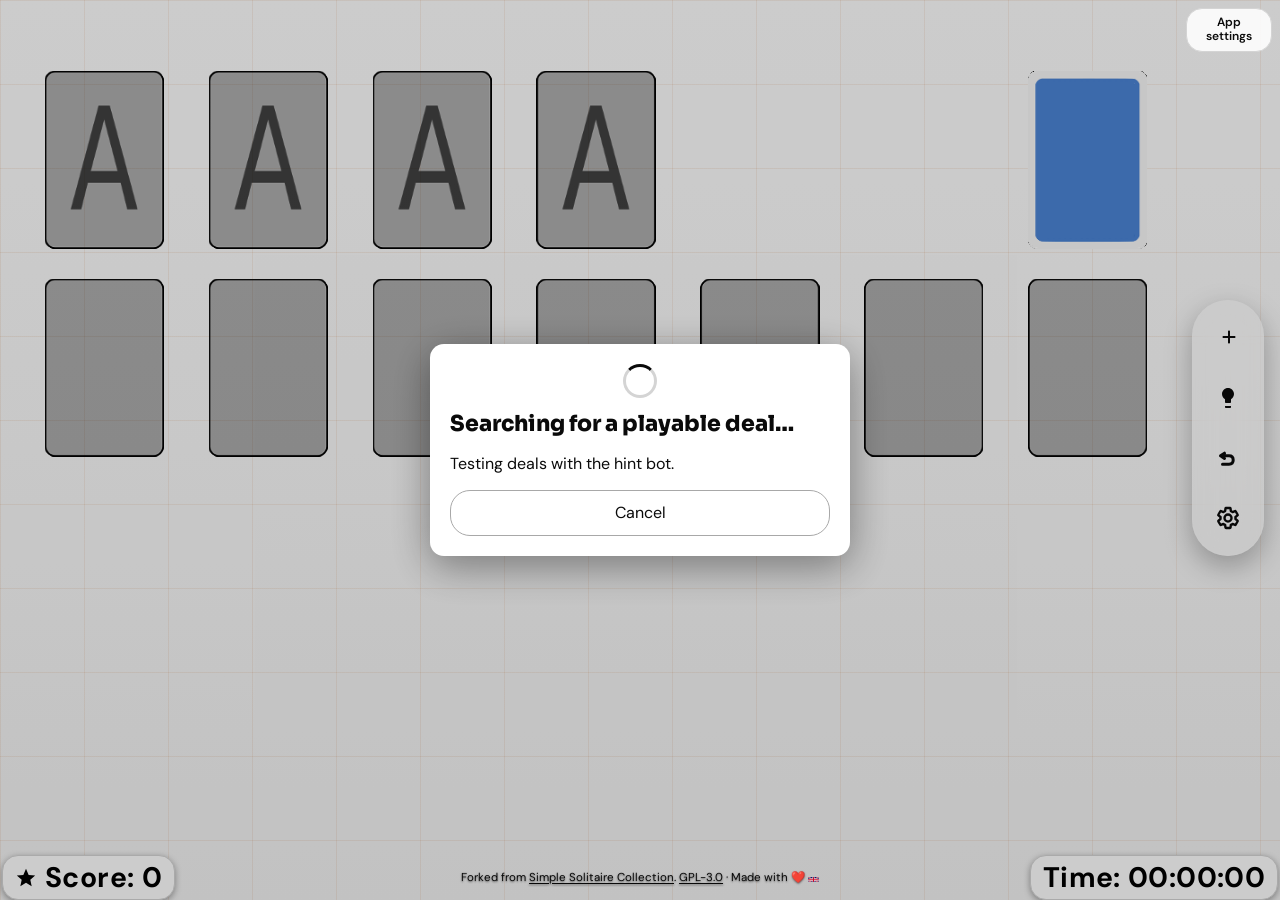
<file: index.html>
<!DOCTYPE html>
<html lang="en" data-mono>
<head>
    <meta charset="UTF-8">
    <!--
        The launcher frames this game. This document frames nothing, so frame-src
        is 'none'. `child-src 'self'` used to sit beside it and would allow a frame
        in a browser that still treats child-src as the frame fallback.
        `frame-ancestors` is ignored inside a <meta> CSP. The local dev server sends
        X-Frame-Options: SAMEORIGIN so the launcher can frame this page. It does not
        send frame-ancestors. GitHub Pages sends neither.
    -->
    <meta http-equiv="Content-Security-Policy" content="default-src 'self'; script-src 'self'; style-src 'self'; img-src 'self' data:; connect-src 'none'; font-src 'self'; media-src 'self'; object-src 'none'; base-uri 'none'; form-action 'none'; frame-src 'none'; manifest-src 'self'; worker-src 'self'; upgrade-insecure-requests">
    <meta http-equiv="Permissions-Policy" content="camera=(), microphone=(), geolocation=(), payment=(), clipboard-read=(), usb=(), midi=(), serial=(), display-capture=(), accelerometer=(), gyroscope=(), magnetometer=(), idle-detection=(), screen-wake-lock=(), browsing-topics=(), interest-cohort=()">
    <meta name="robots" content="noindex, nofollow">
    <meta name="viewport" content="width=device-width, initial-scale=1.0, viewport-fit=cover">
    <meta name="referrer" content="no-referrer">
    <meta name="description" content="Seclusa Klondike — the classic solitaire, ported from Tobias Bielefeld's GPL-3.0 Android app. No ads, no tracking, all local.">
    <meta name="theme-color" content="#0d2340">
    <meta name="color-scheme" content="light dark">
    <meta name="mobile-web-app-capable" content="yes">
    <meta name="apple-mobile-web-app-capable" content="yes">
    <meta name="apple-mobile-web-app-status-bar-style" content="black">
    <meta name="apple-mobile-web-app-title" content="Seclusa Klondike">
    <meta name="application-name" content="Seclusa Klondike">
    <meta name="format-detection" content="telephone=no">
    <link rel="icon" href="icon-192.png" type="image/png" sizes="192x192">
    <link rel="icon" href="icon-512.png" type="image/png" sizes="512x512">
    <link rel="apple-touch-icon" href="icon-192.png" sizes="192x192">
    <link rel="apple-touch-icon" href="icon-512.png" sizes="512x512">
    <title>Seclusa Klondike</title>

    <!-- Shared design system first, then the card-game board styles on top of it. -->
    <link rel="stylesheet" href="theme.css">
    <link rel="stylesheet" href="seclusa-base.css">
    <link rel="stylesheet" href="mono.css">
    <link rel="stylesheet" href="cards/cards.css">

    <!--
        Shared theme bootstrap. Sets data-palette / data-theme before first paint
        (no `defer` on purpose) and listens for `storage` so a palette change made
        in the launcher — or in another game — lands here without a reload.
    -->
    <script src="theme-game.js"></script>
    <meta name="version" content="0.2.2">
    <link rel="manifest" href="manifest.json">
    <link rel="stylesheet" href="stand.css">
</head>
<body>
    <noscript>
        <p class="noscript-note">JavaScript is required to play Klondike. Everything runs locally in your browser.</p>
    </noscript>
    <div id="app"></div>

    <footer class="game-foot">
        <p class="game-credits">
            Forked from
            <a href="https://github.com/TobiasBielefeld/Simple-Solitaire" target="_blank" rel="noopener noreferrer">Simple Solitaire Collection</a>.
            <a href="LICENSE">GPL-3.0</a>
            · Made with <span class="heart" role="img" aria-label="love">&#10084;&#65039;</span>
            <svg class="flag" viewBox="0 0 60 30" role="img" aria-label="United Kingdom">
                <clipPath id="game-uk-clip"><rect width="60" height="30" /></clipPath>
                <g clip-path="url(#game-uk-clip)">
                    <rect width="60" height="30" fill="#012169" />
                    <path d="M0,0 L60,30 M60,0 L0,30" stroke="#fff" stroke-width="6" />
                    <path d="M0,0 L60,30 M60,0 L0,30" stroke="#C8102E" stroke-width="4" />
                    <path d="M30,0 V30 M0,15 H60" stroke="#fff" stroke-width="10" />
                    <path d="M30,0 V30 M0,15 H60" stroke="#C8102E" stroke-width="6" />
                </g>
            </svg>
        </p>
    </footer>

    <script type="module" src="main.js"></script>
    <script src="stand-help.js"></script>
    <script src="stand.js"></script>
</body>
</html>
</file>
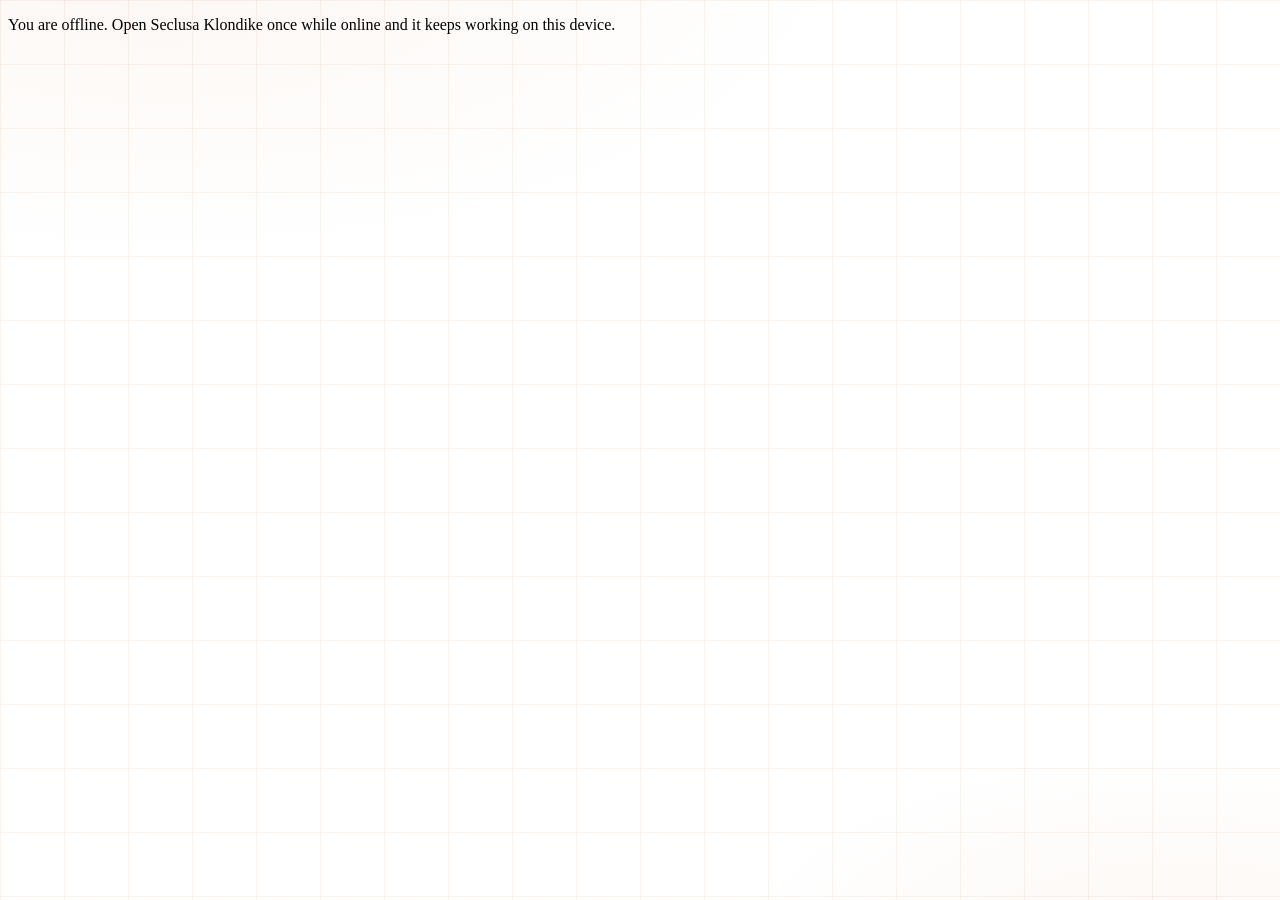
<file: offline.html>
<!DOCTYPE html>
<html lang="en">
<head>
    <meta charset="utf-8">
    <meta name="viewport" content="width=device-width, initial-scale=1">
    <meta name="referrer" content="no-referrer">
    <meta http-equiv="Content-Security-Policy" content="default-src 'self'; style-src 'self'; script-src 'none'; img-src 'none'; connect-src 'none'; object-src 'none'; base-uri 'none'; form-action 'none'">
    <title>Seclusa Klondike — offline</title>
    <link rel="stylesheet" href="seclusa-base.css">
</head>
<body>
    <p>You are offline. Open Seclusa Klondike once while online and it keeps working on this device.</p>
</body>
</html>
</file>
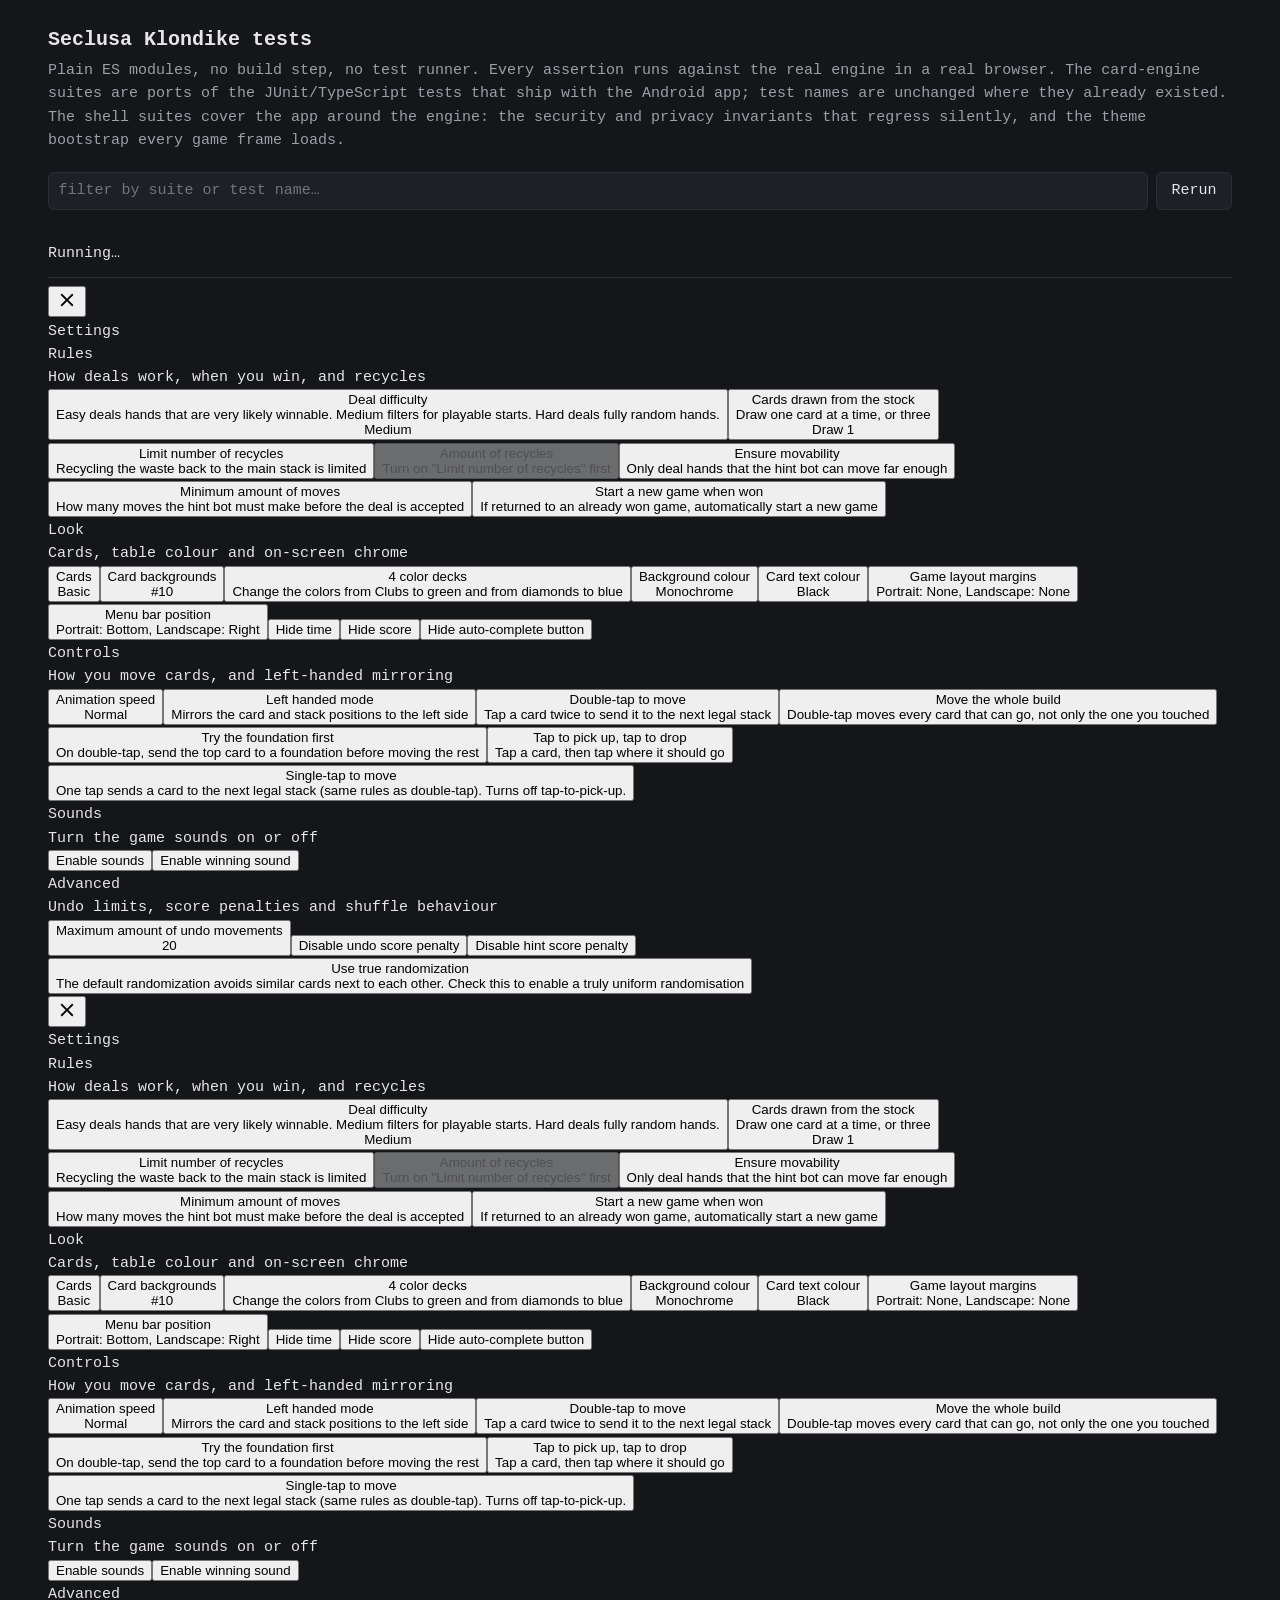
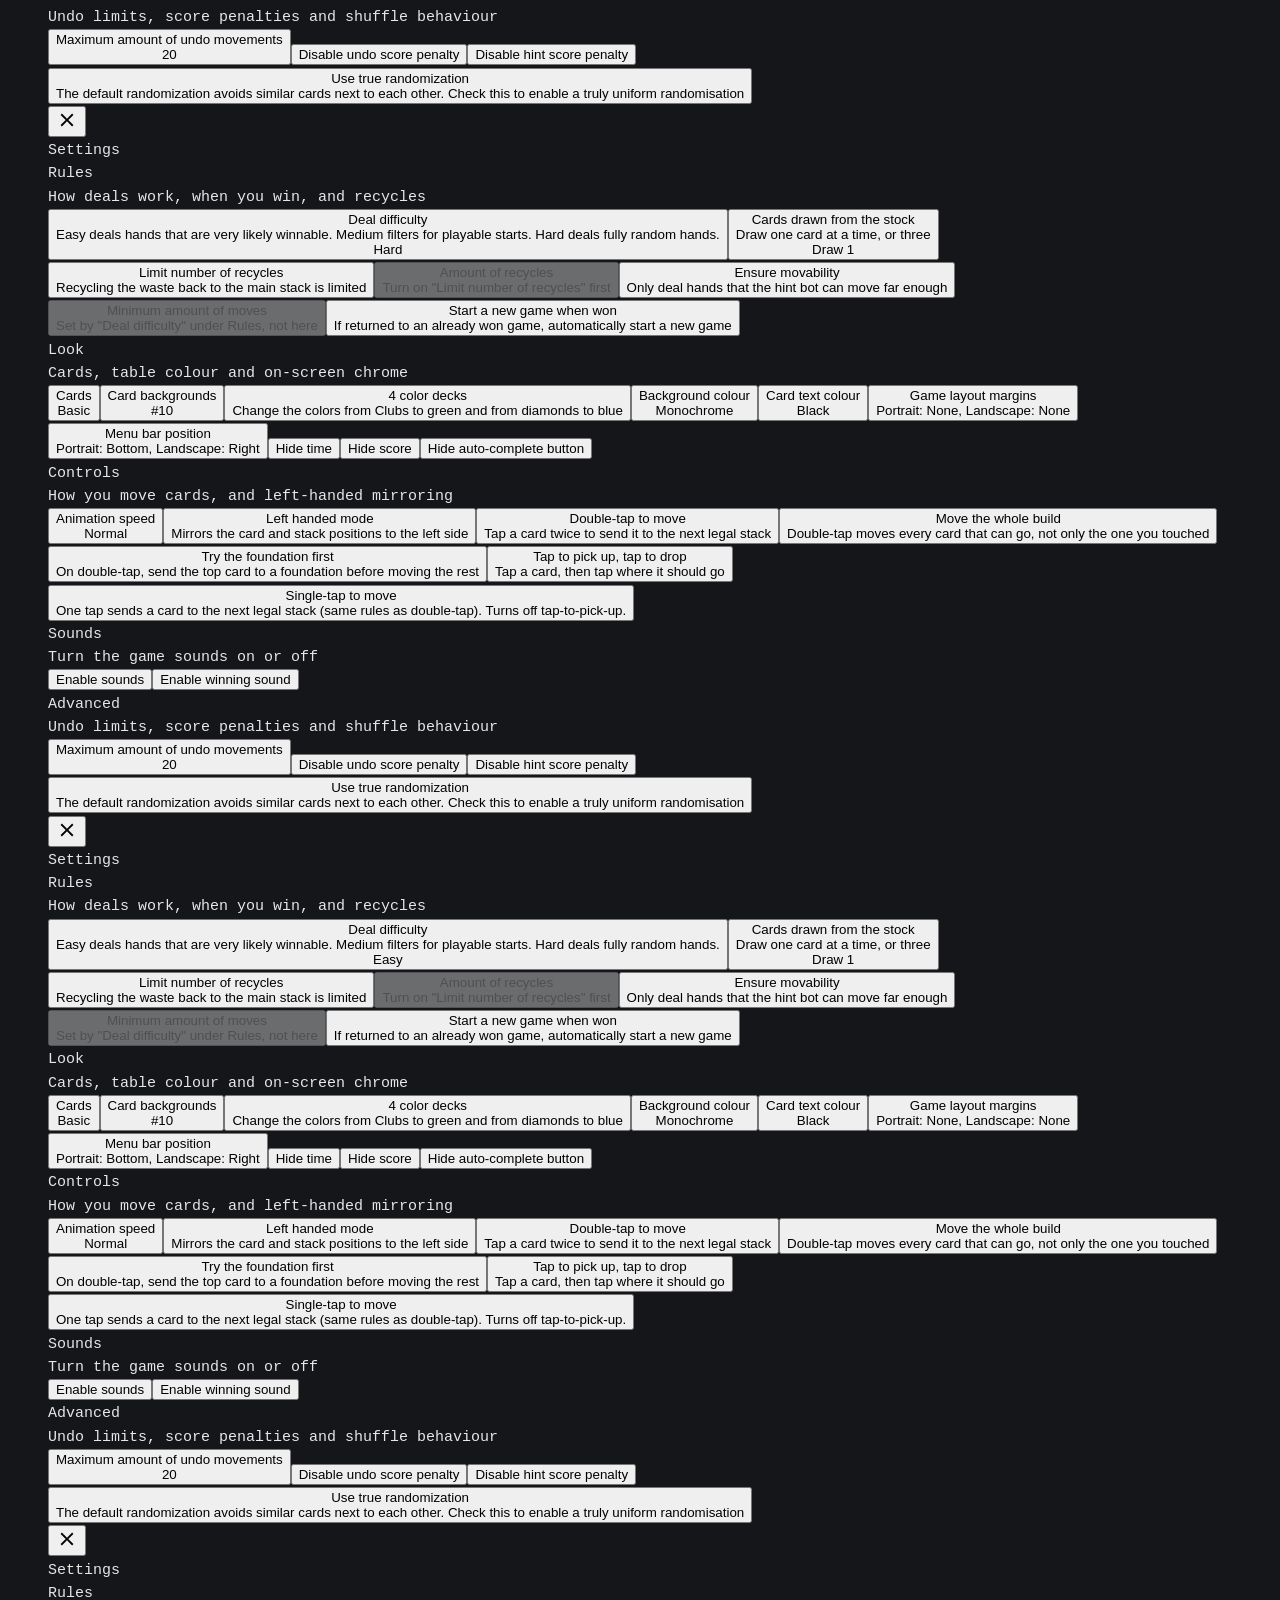
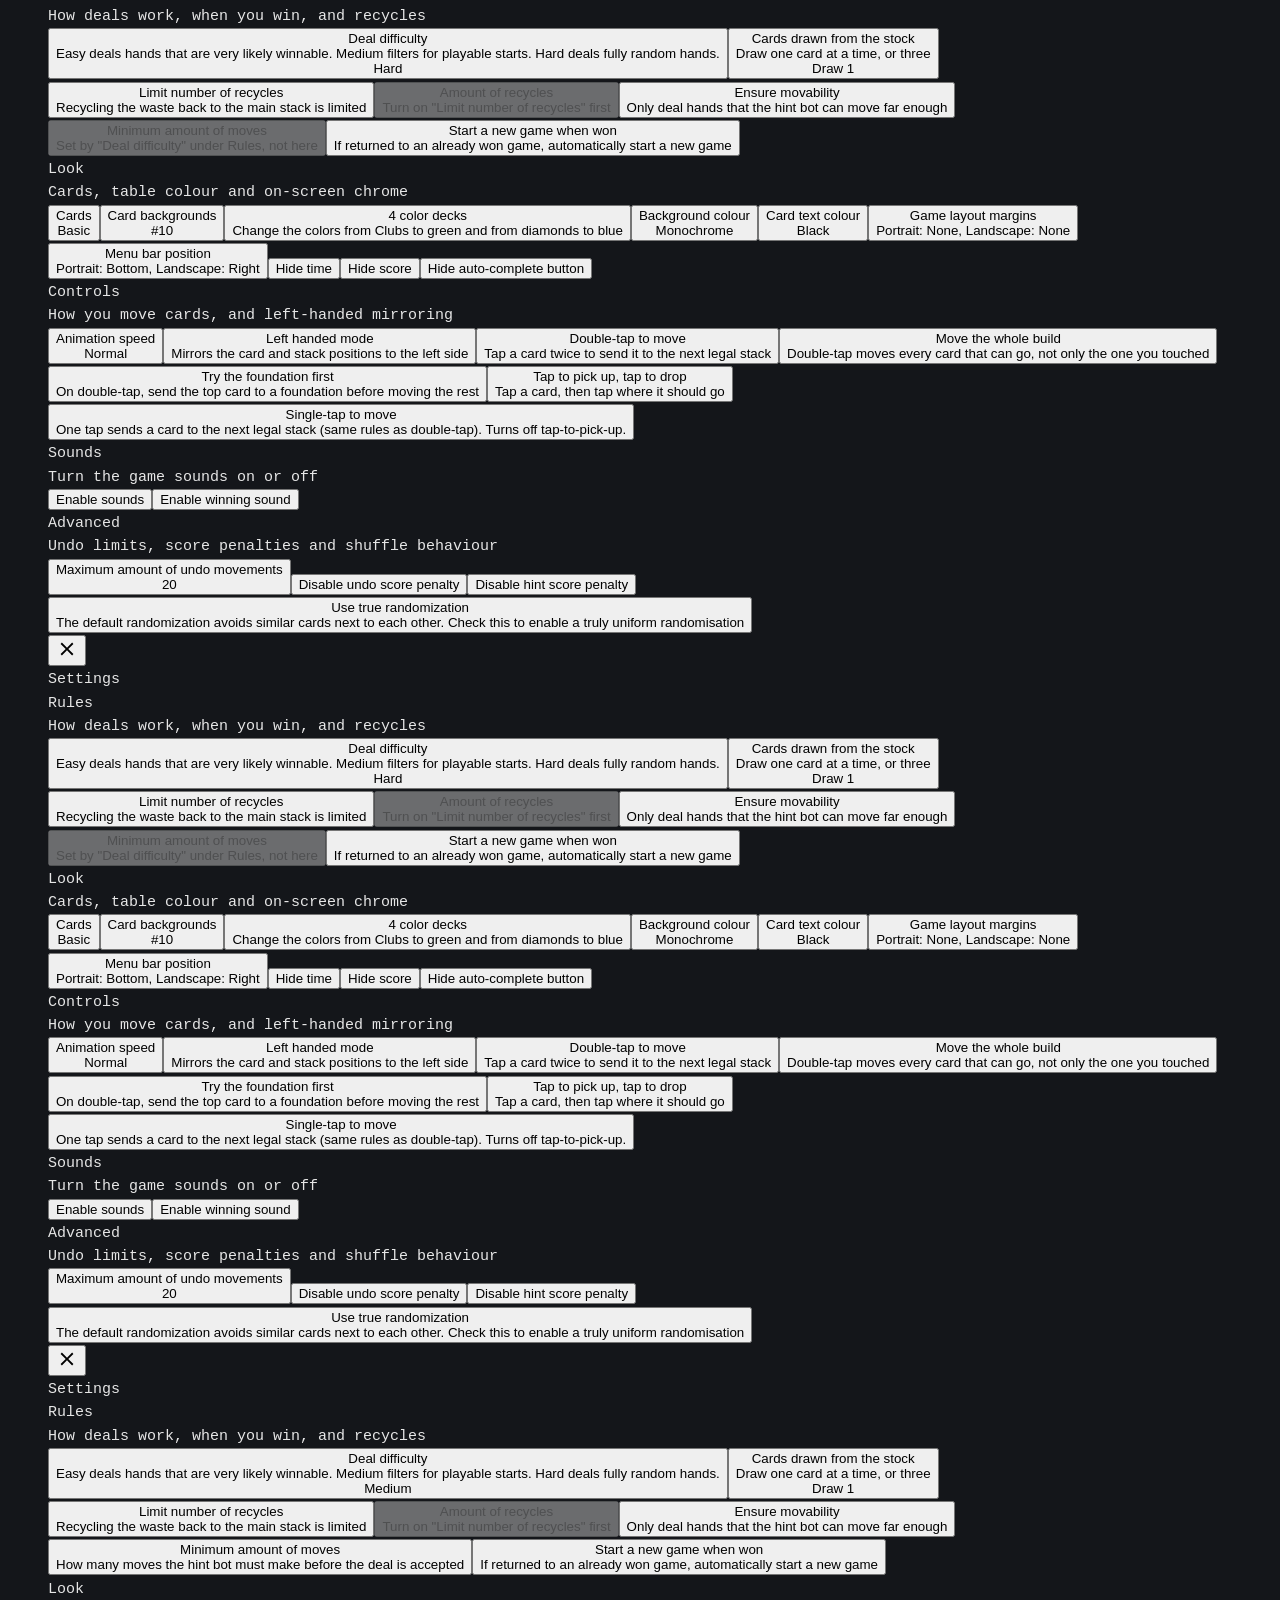
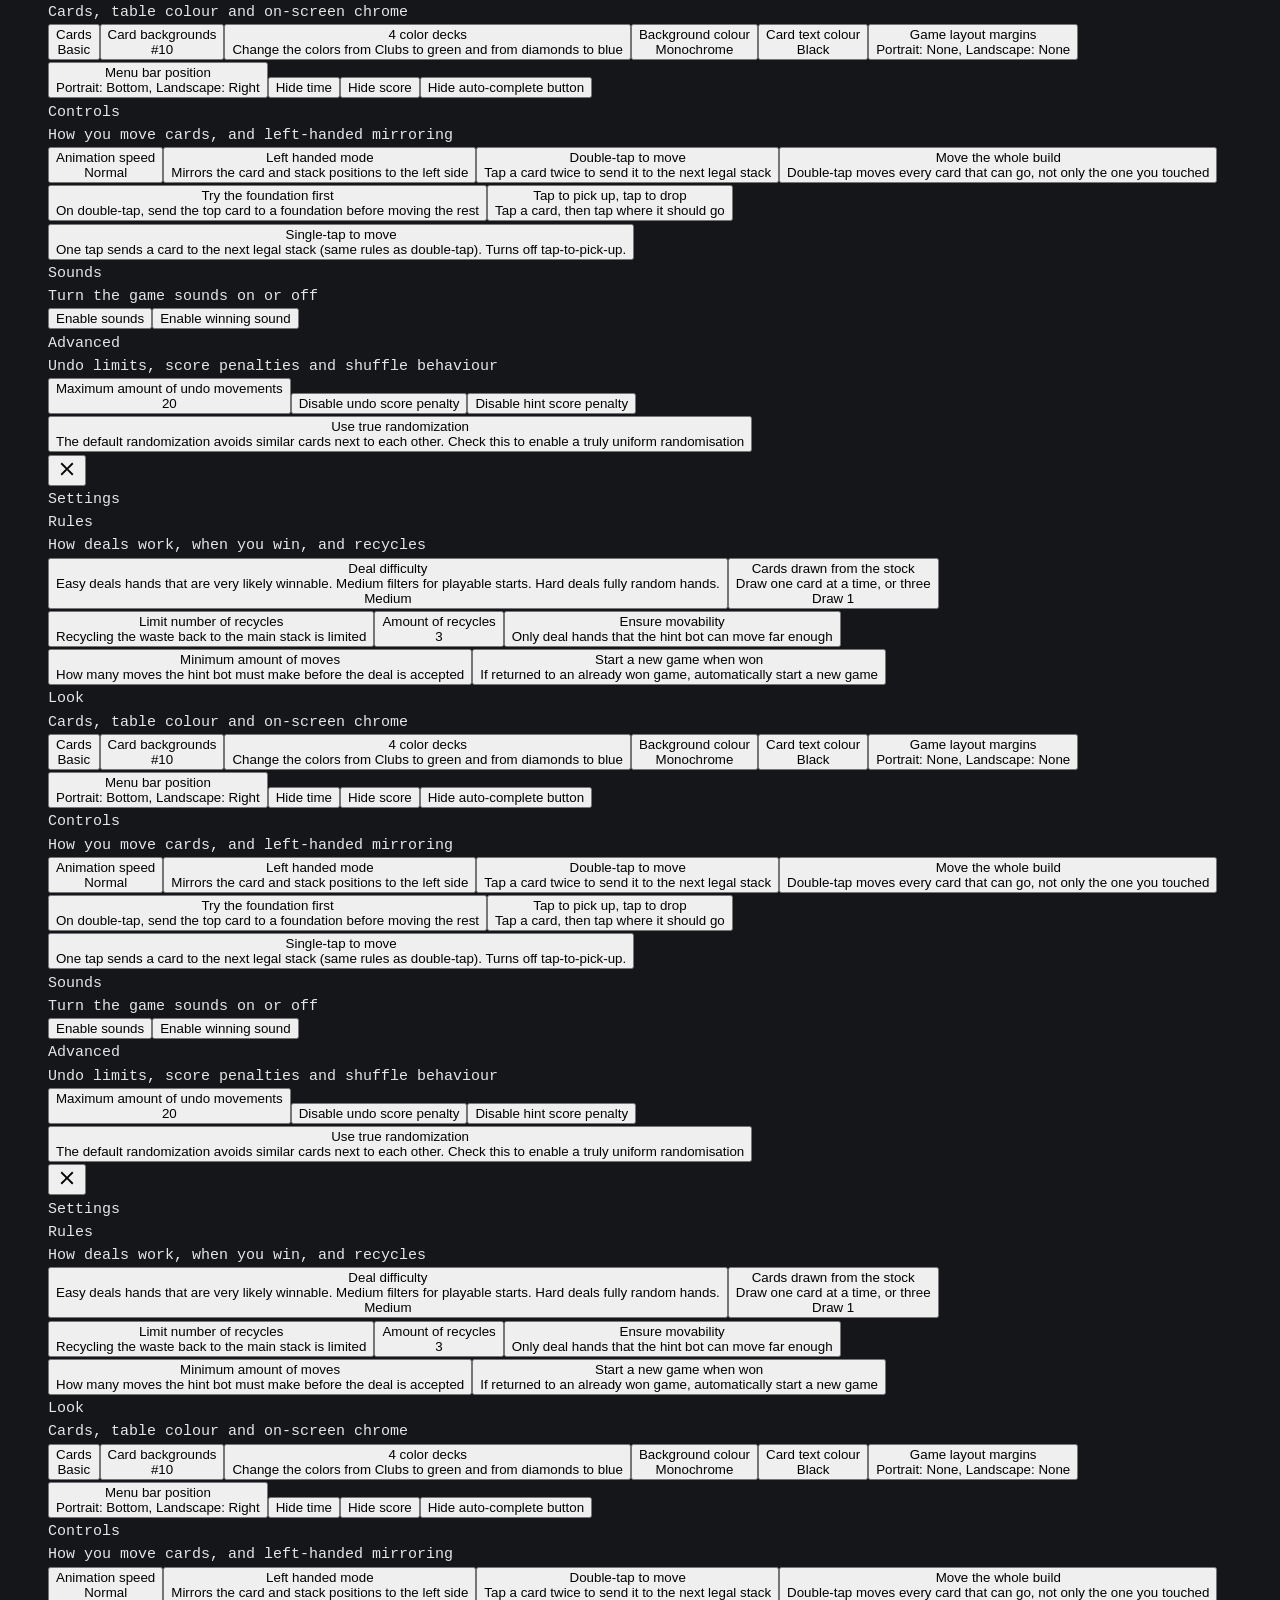
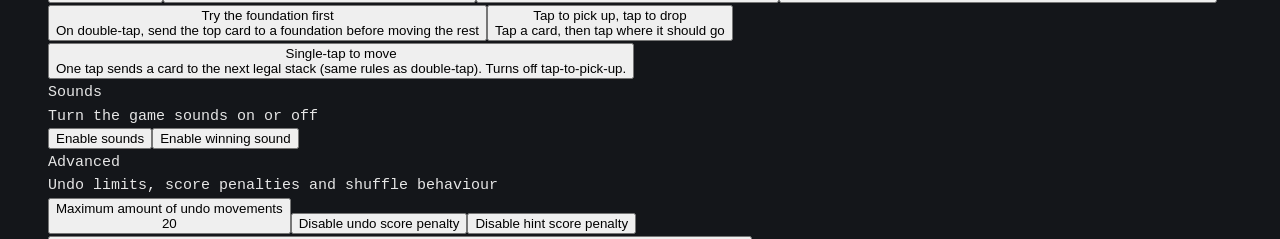
<file: test/tests.html>
<!DOCTYPE html>
<html lang="en">
<head>
    <meta charset="UTF-8">
    <!--
        Same posture as every other document in the app: no framing, no objects, no
        third-party anything. Three allowances, all narrow:
          - `style-src` needs 'unsafe-inline' for this page's own <style> block.
          - `media-src 'self'` because the suite that exercises GameManager builds a
            real `Sounds` and preloads the actual .ogg and .wav files.
          - `connect-src 'self'` — the one departure from the shipped pages, which use
            'none'. The shellStatic suite asserts things about the app's own source files
            (does every document carry a CSP, does every new-tab link carry
            rel=noopener), and the only way to read a file is to fetch it. That is
            same-origin and reaches this app's own documents; it cannot reach anything
            else. The alternative was to assert those properties from a copy of the
            source, which would test the copy.
    -->
    <meta http-equiv="Content-Security-Policy" content="default-src 'self'; script-src 'self'; style-src 'self' 'unsafe-inline'; img-src 'self' data:; connect-src 'self'; font-src 'self'; media-src 'self'; object-src 'none'; base-uri 'none'; form-action 'none'">
    <meta name="robots" content="noindex, nofollow">
    <meta name="referrer" content="no-referrer">
    <meta name="viewport" content="width=device-width, initial-scale=1.0">
    <title>Tests — running</title>
    <style>
        /*
         * Deliberately self-contained: this page must work with nothing installed, so it
         * does not link the shared theme (the test harness has no business depending on
         * the design system to report results).
         */
        :root { color-scheme: light dark; }

        body {
            margin: 0;
            padding: 1.5rem clamp(1rem, 4vw, 3rem) 4rem;
            font: 15px/1.55 ui-monospace, SFMono-Regular, Menlo, Consolas, monospace;
            background: #14161a;
            color: #e6e6e6;
        }

        h1 { margin: 0 0 .25rem; font-size: 1.25rem; }
        p.sub { margin: 0 0 1.25rem; color: #9aa0a6; }

        #summary {
            position: sticky;
            top: 0;
            z-index: 2;
            display: flex;
            flex-wrap: wrap;
            gap: .5rem 1.5rem;
            align-items: baseline;
            padding: .75rem 0;
            margin-bottom: .5rem;
            background: #14161a;
            border-bottom: 1px solid #2a2e35;
        }
        #summary .count { font-size: 1.1rem; font-weight: 700; }
        #summary .pass { color: #7ee787; }
        #summary .fail { color: #ff7b72; }
        #summary .total { color: #9aa0a6; }

        .suite { margin: 1.5rem 0 .5rem; font-size: 1rem; font-weight: 700; color: #d2a8ff; }

        .test { display: flex; gap: .6rem; padding: .2rem 0; align-items: baseline; }
        .test .mark { flex: 0 0 1.4em; }
        .ok  .mark { color: #7ee787; }
        .bad .mark { color: #ff7b72; }
        .bad .name { color: #ff7b72; }
        .err {
            margin: .1rem 0 .6rem 2em;
            padding: .5rem .75rem;
            border-left: 3px solid #ff7b72;
            background: #241a1c;
            color: #ffc7c2;
            white-space: pre-wrap;
        }
        .ms { margin-left: auto; color: #5c626b; font-size: .85em; }

        #controls { margin: 0 0 1.25rem; display: flex; gap: .5rem; flex-wrap: wrap; }
        #controls input {
            flex: 1 1 14rem;
            padding: .4rem .6rem;
            font: inherit;
            background: #1d2027;
            color: inherit;
            border: 1px solid #2a2e35;
            border-radius: 6px;
        }
        #controls button {
            padding: .4rem .9rem;
            font: inherit;
            background: #1d2027;
            color: inherit;
            border: 1px solid #2a2e35;
            border-radius: 6px;
            cursor: pointer;
        }
        #controls button:hover { border-color: #4a515c; }
    </style>
</head>
<body>
    <h1>Seclusa Klondike tests</h1>
    <p class="sub">
        Plain ES modules, no build step, no test runner. Every assertion runs against the real
        engine in a real browser. The card-engine suites are ports of the JUnit/TypeScript tests
        that ship with the Android app; test names are unchanged where they already existed.
        The shell suites cover the app around the engine: the security and privacy invariants
        that regress silently, and the theme bootstrap every game frame loads.
    </p>

    <div id="controls">
        <input id="filter" type="search" placeholder="filter by suite or test name…" autocomplete="off">
        <button id="rerun" type="button">Rerun</button>
    </div>

    <div id="summary"><span class="count">Running…</span></div>
    <div id="results"></div>

    <script type="module" src="tests.js"></script>
</body>
</html>
</file>
<file: theme.css>
/*
 * Seclusa Games — the shared Material 3 design system.
 *
 * Tokens and chrome are ported from the Solitaire PWA so every game shares one look:
 *   Solitaire/pwa/src/ui/theme.css   (Material 3 theme transcribed from the Android app)
 *   Solitaire/pwa/src/ui/theme.ts    (light/dark + palette role values)
 *   Solitaire/pwa/src/ui/AboutScreen.ts, Dialogs.ts (app bar, dialogs, pills, cards)
 *
 * The palette and night mode are applied through the `data-palette` / `data-theme`
 * attributes on <html> instead of inline styles, because there is no bundler for a
 * game's shell — theme-game.js only sets those two attributes and persists the choice.
 */

/*
 * Typography.
 *
 * DM Sans for body, Sora for headings — the same pair the Seclusa Weather app uses, so
 * the whole Seclusa family shares one voice.
 *
 * Self-hosted, deliberately. A font from Google's CDN would mean a request to a third
 * party on every first visit, which breaks the promise this app makes in its README and
 * in its `connect-src 'none'` policy. These files are latin-subset WOFF2 copied from
 * the weather app's own assets; all six together are 96 KB, loaded once and cached.
 *
 * This also fixes small text rendering as a scatter of dots. `system-ui` was resolving
 * to a face the browser did not treat as concrete — it matched none of the installed
 * families when measured — and the fallback's hinting broke glyph stems apart at the
 * sizes this UI uses. A real hinted webfont does not have that failure mode.
 *
 * `font-display: swap` so text paints immediately in the fallback rather than staying
 * invisible while the woff2 arrives.
 *
 * Pac-Man's ArcadeR is the one deliberate exception: it is part of that game's arcade
 * identity rather than app chrome, and stays.
 */
@font-face {
  font-family: 'DM Sans';
  font-style: normal;
  font-weight: 400;
  font-display: swap;
  src: url('assets/fonts/dm-sans-latin-400-normal.woff2') format('woff2');
}
@font-face {
  font-family: 'DM Sans';
  font-style: normal;
  font-weight: 500;
  font-display: swap;
  src: url('assets/fonts/dm-sans-latin-400-normal.woff2') format('woff2');
}
@font-face {
  font-family: 'DM Sans';
  font-style: normal;
  font-weight: 600;
  font-display: swap;
  src: url('assets/fonts/dm-sans-latin-600-normal.woff2') format('woff2');
}
@font-face {
  font-family: 'DM Sans';
  font-style: normal;
  font-weight: 700;
  font-display: swap;
  src: url('assets/fonts/dm-sans-latin-700-normal.woff2') format('woff2');
}
@font-face {
  font-family: 'Sora';
  font-style: normal;
  font-weight: 600;
  font-display: swap;
  src: url('assets/fonts/sora-latin-600-normal.woff2') format('woff2');
}
@font-face {
  font-family: 'Sora';
  font-style: normal;
  font-weight: 700;
  font-display: swap;
  src: url('assets/fonts/sora-latin-700-normal.woff2') format('woff2');
}
@font-face {
  font-family: 'Sora';
  font-style: normal;
  font-weight: 800;
  font-display: swap;
  src: url('assets/fonts/sora-latin-800-normal.woff2') format('woff2');
}

:root {
  --font-sans: 'DM Sans', -apple-system, BlinkMacSystemFont, 'Segoe UI', Roboto,
    'Noto Sans', 'Liberation Sans', Arial, sans-serif;
  --font-display: 'Sora', 'DM Sans', -apple-system, BlinkMacSystemFont, 'Segoe UI',
    Roboto, sans-serif;

  /*
   * The shared page backdrop: a square grid, masked to fade out from the centre, over
   * a soft vignette.
   *
   * This started life as Blocks' own background. It is now the app's — every game and
   * the launcher wear the same grid, so the five games read as one product rather than
   * five that happen to share a palette.
   *
   * The ink is a very faded orange rather than the palette's on-surface grey, and mixed
   * from `--warm` so it follows the canonical palette in seclusa-base.css and flips with
   * light and dark on its own — at 8% there is no second orange here to keep in step.
   * It is fainter than the grey it replaced because the grid sits behind text and tiles
   * on this screen, where a 10% line is a visible weave rather than ground.
   *
   * The card games do not show this grid: their felt is an absolutely positioned element
   * over the whole window, painted on top of `html::before`. They carry their own, which
   * is why the two are not one token.
   *
   * The fallback in `--warm` is load-bearing. Three offline pages link this file without
   * seclusa-base.css, where `--warm` is undefined -- and an undefined var() inside
   * color-mix() makes the whole declaration invalid at computed-value time, which takes
   * the grid with it and shows no error. The fallback is the dark-theme value from
   * seclusa-base.css, so those pages get the same line rather than none.
   */
  --page-grid-ink: color-mix(in srgb, var(--warm, #e08a3c) 8%, transparent);
  --page-grid-size: 32px;
  --page-vignette: color-mix(in srgb, var(--md-sys-color-scrim) 9%, transparent);

  /* Neutral color roles (light) — Solitaire values/colors.xml */
  --md-sys-color-surface: #fcf8f7;
  --md-sys-color-on-surface: #1c1b1b;
  --md-sys-color-surface-container-lowest: #ffffff;
  --md-sys-color-surface-container-low: #f6f1f0;
  --md-sys-color-surface-container: #f0ebea;
  --md-sys-color-surface-container-high: #ebe4e4;
  --md-sys-color-surface-container-highest: #e5dedd;
  --md-sys-color-surface-bright: #fcf8f6;
  --md-sys-color-surface-dim: #dcd5d4;
  --md-sys-color-surface-variant: #e8e0de;
  --md-sys-color-on-surface-variant: #4a4444;
  --md-sys-color-outline: #7b7474;
  --md-sys-color-outline-variant: #cbc3c2;
  --md-sys-color-error: #b3261e;
  --md-sys-color-on-error: #ffffff;
  --md-sys-color-error-container: #f9dedc;
  --md-sys-color-on-error-container: #410e0b;
  --md-sys-color-inverse-surface: #32302f;
  --md-sys-color-inverse-on-surface: #f5eeed;
  --md-sys-color-scrim: #000000;

  /*
   * HAIRLINES.
   *
   * A one-pixel rule only reads as a *line* when it is opaque enough. Below roughly a
   * quarter of the ink colour it stops being a continuous stroke and reads as a row of
   * dots — which is the "dotty line" artefact, and it gets worse the thinner the line is
   * in device pixels. Measured at devicePixelRatio 1.25, Chromium reports a used border
   * width of 0.8px for 1px, 1.5px and even 0.5px — one whole device pixel in every case —
   * so the width is not the variable; the alpha is.
   *
   * These two tokens put a floor under it. Mix with `transparent`, so they tint whatever
   * surface they sit on and stay correct in both themes.
   */
  --hairline: color-mix(in srgb, var(--md-sys-color-on-surface) 30%, transparent);
  --hairline-strong: color-mix(in srgb, var(--md-sys-color-on-surface) 55%, transparent);

  /*
   * Chrome colors — menu bar, chips, header buttons.
   *
   * These used to be hard-coded translucent washes — `--menu-bar-surface: #1affffff`
   * over a `blur(6px)` backdrop — which resolve to a cold pale-cyan 30% white border.
   * Against the card games' green playfields that reads as an unwanted cold edge, and
   * the dark theme's `#cc1a1a1a` surface put a maroon wash behind every pill.
   *
   * They are now palette-aware Material roles instead. Chrome recedes; the palette
   * colour is reserved for accents (active buttons, focus, the card playfield), so the
   * whole app shifts with the theme and nothing floats on a mismatched tint.
   */
  --menu-bar-icon: var(--md-sys-color-on-surface-variant);
  --menu-bar-label: var(--md-sys-color-on-surface-variant);
  --menu-bar-surface: var(--md-sys-color-surface-container);
  --menu-bar-stroke: var(--md-sys-color-outline-variant);
  /*
   * The score and time chips sit *on* the menu bar, so they cannot share its surface.
   * Both were `surface-container` / `surface-container-low`, which in light mode are
   * #f0ebea and #f6f1f0 — a 2% difference. The chips read as washed into the bar behind
   * them rather than as objects in their own right. `lowest` is the step that actually
   * lifts them: white on light, near-black on dark. Same reasoning for header buttons,
   * which sit on the same bar.
   */
  --score-chip-surface: var(--md-sys-color-surface-container-lowest);
  --score-chip-stroke: var(--md-sys-color-outline-variant);
  --header-button-surface: var(--md-sys-color-surface-container-lowest);
  --header-button-stroke: var(--md-sys-color-outline-variant);
  --settings-background: var(--md-sys-color-surface-container-low);
  --preference-card: var(--md-sys-color-surface-container-lowest);

  /* Shapes and elevations — drawable/*.xml, dimens.xml */
  --menu-bar-radius: 16px;
  --menu-bar-border: 1px solid var(--menu-bar-stroke);
  --score-chip-radius: 16px;
  --score-chip-border: 1px solid var(--score-chip-stroke);
  --score-chip-shadow: 0 2px 6px rgb(0 0 0 / 35%);
  --bar-margin: 16px;
  --layout-padding: 15px;

  /* Type scale — styles.xml TextAppearance.App.* */
  /*
 * Type scale.
 *
 * Weights raised from the original, but not as far as a first pass took them. Body copy
 * sat at 400 and did read thin, so bodies are 500. The first attempt pushed every
 * heading to 800 as well, which flattened the hierarchy — everything shouted at once and
 * the scale stopped reading. Headings stay at 700.
 *
 * Menu labels are the one to watch: they are small, and 600 weight at that size is the
 * worst combination on a low-resolution display — the stems are thinner than a device
 * pixel and break up. They sit at 500 with a touch of letter-spacing to stay legible.
 *
 * Sizes were raised a step across the board; the previous set read small, especially on
 * a phone where the launcher tiles carry most of the interface.
 */
  --type-title-large: 800 22px/1.25 var(--font-display);
  --type-title-medium: 700 18px/1.3 var(--font-display);
  --type-body-large: 400 16px/1.5 var(--font-sans);
  --type-body-medium: 400 15px/1.45 var(--font-sans);
  --type-label-large: 600 15px/1.3 var(--font-sans);
  --type-menu-label: 600 12.5px/1.35 var(--font-sans);

  color-scheme: light dark;
}

/* Dark neutrals — Solitaire values-night/colors.xml */
[data-theme='dark'] {
  /* The vignette has to work harder in the dark, where there is no surface to sink
     into. Same as Blocks did with its own copy of this value. */
  --page-vignette: color-mix(in srgb, var(--md-sys-color-scrim) 55%, transparent);
  --md-sys-color-surface: #121212;
  --md-sys-color-on-surface: #e8e6e3;
  --md-sys-color-surface-container-lowest: #0c0c0c;
  --md-sys-color-surface-container-low: #1a1a1a;
  --md-sys-color-surface-container: #212121;
  --md-sys-color-surface-container-high: #2c2c2c;
  --md-sys-color-surface-container-highest: #383838;
  --md-sys-color-surface-bright: #3f3f3f;
  --md-sys-color-surface-dim: #121212;
  --md-sys-color-surface-variant: #494643;
  --md-sys-color-on-surface-variant: #cbc5c0;
  --md-sys-color-outline: #958f8a;
  --md-sys-color-outline-variant: #494643;
  --md-sys-color-error: #ffb4ab;
  --md-sys-color-on-error: #690005;
  --md-sys-color-error-container: #93000a;
  --md-sys-color-on-error-container: #ffdad6;
  --md-sys-color-inverse-surface: #e8e6e3;
  --md-sys-color-inverse-on-surface: #2f2f2f;
  --menu-bar-icon: var(--md-sys-color-on-surface-variant);
  --menu-bar-label: var(--md-sys-color-on-surface-variant);
  /* See the light block above — the dark overrides no longer use hard-coded maroon and
     cyan-white washes, they inherit the same palette-aware roles. */
  --menu-bar-surface: var(--md-sys-color-surface-container);
  --menu-bar-stroke: var(--md-sys-color-outline-variant);
  /*
   * The score and time chips sit *on* the menu bar, so they cannot share its surface.
   * Both were `surface-container` / `surface-container-low`, which in light mode are
   * #f0ebea and #f6f1f0 — a 2% difference. The chips read as washed into the bar behind
   * them rather than as objects in their own right. `lowest` is the step that actually
   * lifts them: white on light, near-black on dark. Same reasoning for header buttons,
   * which sit on the same bar.
   */
  --score-chip-surface: var(--md-sys-color-surface-container-lowest);
  --score-chip-stroke: var(--md-sys-color-outline-variant);
  --header-button-surface: var(--md-sys-color-surface-container-lowest);
  --header-button-stroke: var(--md-sys-color-outline-variant);
  --settings-background: var(--md-sys-color-surface-container-low);
  --preference-card: var(--md-sys-color-surface-container-lowest);
}

/*
 * SECONDARY / TERTIARY.
 *
 * Added because games need a second and a third accent hue. The card games only
 * ever paint `primary`, but Block's "Vault" meter, its streak meter and Word
 * Puzzle's gradient partner all need to be visibly *other* colours, and a game
 * that invented its own hex for those would be exactly the fixed palette this
 * file exists to prevent. `secondary` and `tertiary` are the rest of the
 * Material 3 role set for each scheme, so the four palettes stay the whole
 * palette and the games stay consumers of it.
 */

/*
 * The default palette, as plain CSS.
 *
 * `data-palette` is set by JS from localStorage, so before that runs — and permanently
 * if it never runs — the root element carried no `--md-sys-color-primary` at all. Every
 * accent in the shell resolved to an invalid value and painted as nothing, which is a
 * visible flash on first paint rather than a theoretical one.
 *
 * These are navy's light-scheme values, mirroring `[data-palette='navy']` below. Same
 * specificity, and deliberately earlier in the file, so any real `data-palette` still
 * wins. DEFAULT_THEME_COLOR in theme.js / theme-game.js / games/pacman/theme.js and the
 * card engine's Preferences.js must agree with this block.
 */
:root {
  --md-sys-color-primary: #1b3b6f;
  --md-sys-color-on-primary: #ffffff;
  --md-sys-color-primary-container: #d4e3ff;
  --md-sys-color-on-primary-container: #001c3b;
  --md-sys-color-secondary: #4a5b70;
  --md-sys-color-on-secondary: #ffffff;
  --md-sys-color-secondary-container: #d4e3ff;
  --md-sys-color-on-secondary-container: #0b1b2d;
  --md-sys-color-tertiary: #565e71;
  --md-sys-color-on-tertiary: #ffffff;
  --md-sys-color-tertiary-container: #dae2f9;
  --md-sys-color-on-tertiary-container: #131c2c;
  --theme-game-select-background: #0d2340;
  --theme-game-select-background-end: #081629;
  --theme-color-drawer-selected: #cfe0fb;
}

/*
 * Palette roles. Only the roles this shell actually paints are ported — the secondary
 * and tertiary containers of the Android theme are unused outside the card table.
 */
[data-palette='orange'] {
  --md-sys-color-primary: #8b5000;
  --md-sys-color-on-primary: #ffffff;
  --md-sys-color-primary-container: #ffdcc2;
  --md-sys-color-on-primary-container: #2c1500;  --md-sys-color-secondary: #6f4a8c;
  --md-sys-color-on-secondary: #ffffff;
  --md-sys-color-secondary-container: #edd9ff;
  --md-sys-color-on-secondary-container: #25073a;
  --md-sys-color-tertiary: #00696e;
  --md-sys-color-on-tertiary: #ffffff;
  --md-sys-color-tertiary-container: #9df0f6;
  --md-sys-color-on-tertiary-container: #002022;
  --theme-game-select-background: #bf360c;
  --theme-game-select-background-end: #7e2202;
  --theme-color-drawer-selected: #ffe0b2;
}

[data-palette='green'] {
  --md-sys-color-primary: #1b6b37;
  --md-sys-color-on-primary: #ffffff;
  --md-sys-color-primary-container: #a8f2ad;
  --md-sys-color-on-primary-container: #002106;  --md-sys-color-secondary: #6f4a8c;
  --md-sys-color-on-secondary: #ffffff;
  --md-sys-color-secondary-container: #edd9ff;
  --md-sys-color-on-secondary-container: #25073a;
  --md-sys-color-tertiary: #00696e;
  --md-sys-color-on-tertiary: #ffffff;
  --md-sys-color-tertiary-container: #9df0f6;
  --md-sys-color-on-tertiary-container: #002022;
  --theme-game-select-background: #14532d;
  --theme-game-select-background-end: #0b3b1e;
  --theme-color-drawer-selected: #c8e6c9;
}

[data-palette='blue'] {
  --md-sys-color-primary: #1565c0;
  --md-sys-color-on-primary: #ffffff;
  --md-sys-color-primary-container: #d6e3ff;
  --md-sys-color-on-primary-container: #001b3f;  --md-sys-color-secondary: #6f4a8c;
  --md-sys-color-on-secondary: #ffffff;
  --md-sys-color-secondary-container: #edd9ff;
  --md-sys-color-on-secondary-container: #25073a;
  --md-sys-color-tertiary: #00696e;
  --md-sys-color-on-tertiary: #ffffff;
  --md-sys-color-tertiary-container: #9df0f6;
  --md-sys-color-on-tertiary-container: #002022;
  --theme-game-select-background: #0d47a1;
  --theme-game-select-background-end: #082f66;
  --theme-color-drawer-selected: #bbdefb;
}

[data-palette='purple'] {
  --md-sys-color-primary: #6a1b9a;
  --md-sys-color-on-primary: #ffffff;
  --md-sys-color-primary-container: #f3daff;
  --md-sys-color-on-primary-container: #260046;  --md-sys-color-secondary: #8f4d00;
  --md-sys-color-on-secondary: #ffffff;
  --md-sys-color-secondary-container: #ffddb8;
  --md-sys-color-on-secondary-container: #2d1500;
  --md-sys-color-tertiary: #00696e;
  --md-sys-color-on-tertiary: #ffffff;
  --md-sys-color-tertiary-container: #9df0f6;
  --md-sys-color-on-tertiary-container: #002022;
  --theme-game-select-background: #3f0f5e;
  --theme-game-select-background-end: #27093b;
  --theme-color-drawer-selected: #e1bee7;
}

/*
 * Four more palettes, added so the picker is a real choice rather than four options.
 * Rose, Teal, Amber and Slate fill the gaps the original set left: there was no warm
 * red, no cool cyan, no gold, and nothing neutral at all. Slate in particular gives a
 * calm, near-achromatic option for anyone who finds the saturated greens tiring.
 *
 * Every block carries the full Material 3 role set in both schemes, because these roles
 * are read directly by the chrome, the dialogs and the games — a partial block would
 * fall through to the previous palette's values and produce a mismatched UI.
 */
[data-palette='rose'] {
  --md-sys-color-primary: #a8274e;
  --md-sys-color-on-primary: #ffffff;
  --md-sys-color-primary-container: #ffd9e1;
  --md-sys-color-on-primary-container: #3f0018;
  --md-sys-color-secondary: #75565a;
  --md-sys-color-on-secondary: #ffffff;
  --md-sys-color-secondary-container: #ffd9e0;
  --md-sys-color-on-secondary-container: #2c1519;
  --md-sys-color-tertiary: #7c5635;
  --md-sys-color-on-tertiary: #ffffff;
  --md-sys-color-tertiary-container: #ffdbbe;
  --md-sys-color-on-tertiary-container: #2f1500;
  --theme-game-select-background: #7b1f3a;
  --theme-game-select-background-end: #4f1124;
  --theme-color-drawer-selected: #f9d9e0;
}

[data-palette='teal'] {
  --md-sys-color-primary: #006a60;
  --md-sys-color-on-primary: #ffffff;
  --md-sys-color-primary-container: #9df2e7;
  --md-sys-color-on-primary-container: #00201c;
  --md-sys-color-secondary: #4a6360;
  --md-sys-color-on-secondary: #ffffff;
  --md-sys-color-secondary-container: #cce8e3;
  --md-sys-color-on-secondary-container: #06201d;
  --md-sys-color-tertiary: #456179;
  --md-sys-color-on-tertiary: #ffffff;
  --md-sys-color-tertiary-container: #cbe6ff;
  --md-sys-color-on-tertiary-container: #001e31;
  --theme-game-select-background: #0b4f49;
  --theme-game-select-background-end: #06332f;
  --theme-color-drawer-selected: #b2dfd7;
}

[data-palette='amber'] {
  --md-sys-color-primary: #8a5a00;
  --md-sys-color-on-primary: #ffffff;
  --md-sys-color-primary-container: #ffddb0;
  --md-sys-color-on-primary-container: #2c1800;
  --md-sys-color-secondary: #6c5c3f;
  --md-sys-color-on-secondary: #ffffff;
  --md-sys-color-secondary-container: #f5e0bb;
  --md-sys-color-on-secondary-container: #251a04;
  --md-sys-color-tertiary: #4c6545;
  --md-sys-color-on-tertiary: #ffffff;
  --md-sys-color-tertiary-container: #ceeabd;
  --md-sys-color-on-tertiary-container: #0a1f08;
  --theme-game-select-background: #6b4a12;
  --theme-game-select-background-end: #44300a;
  --theme-color-drawer-selected: #ffe1b8;
}

[data-palette='slate'] {
  --md-sys-color-primary: #4f5b66;
  --md-sys-color-on-primary: #ffffff;
  --md-sys-color-primary-container: #d6e2ee;
  --md-sys-color-on-primary-container: #0b1923;
  --md-sys-color-secondary: #525f6a;
  --md-sys-color-on-secondary: #ffffff;
  --md-sys-color-secondary-container: #d6e4f1;
  --md-sys-color-on-secondary-container: #0d1c27;
  --md-sys-color-tertiary: #5c5f6b;
  --md-sys-color-on-tertiary: #ffffff;
  --md-sys-color-tertiary-container: #e2e2ec;
  --md-sys-color-on-tertiary-container: #191b24;
  --theme-game-select-background: #37424c;
  --theme-game-select-background-end: #232b33;
  --theme-color-drawer-selected: #d3dde6;
}

[data-palette='navy'] {
  --md-sys-color-primary: #1b3b6f;
  --md-sys-color-on-primary: #ffffff;
  --md-sys-color-primary-container: #d4e3ff;
  --md-sys-color-on-primary-container: #001c3b;
  --md-sys-color-secondary: #4a5b70;
  --md-sys-color-on-secondary: #ffffff;
  --md-sys-color-secondary-container: #d4e3ff;
  --md-sys-color-on-secondary-container: #0b1b2d;
  --md-sys-color-tertiary: #565e71;
  --md-sys-color-on-tertiary: #ffffff;
  --md-sys-color-tertiary-container: #dae2f9;
  --md-sys-color-on-tertiary-container: #131c2c;
  --theme-game-select-background: #0d2340;
  --theme-game-select-background-end: #081629;
  --theme-color-drawer-selected: #cfe0fb;
}

[data-palette='indigo'] {
  --md-sys-color-primary: #4b52c4;
  --md-sys-color-on-primary: #ffffff;
  --md-sys-color-primary-container: #e0e0ff;
  --md-sys-color-on-primary-container: #000f5c;
  --md-sys-color-secondary: #5b5d72;
  --md-sys-color-on-secondary: #ffffff;
  --md-sys-color-secondary-container: #e0e0f9;
  --md-sys-color-on-secondary-container: #181a2c;
  --md-sys-color-tertiary: #77536d;
  --md-sys-color-on-tertiary: #ffffff;
  --md-sys-color-tertiary-container: #ffd7f1;
  --md-sys-color-on-tertiary-container: #2d1228;
  --theme-game-select-background: #2c3080;
  --theme-game-select-background-end: #1b1e56;
  --theme-color-drawer-selected: #dcdcff;
}

[data-palette='lime'] {
  --md-sys-color-primary: #4a6700;
  --md-sys-color-on-primary: #ffffff;
  --md-sys-color-primary-container: #c9f27f;
  --md-sys-color-on-primary-container: #142100;
  --md-sys-color-secondary: #57643a;
  --md-sys-color-on-secondary: #ffffff;
  --md-sys-color-secondary-container: #daeab6;
  --md-sys-color-on-secondary-container: #151e00;
  --md-sys-color-tertiary: #39656b;
  --md-sys-color-on-tertiary: #ffffff;
  --md-sys-color-tertiary-container: #bfeaf1;
  --md-sys-color-on-tertiary-container: #001f24;
  --theme-game-select-background: #2f5000;
  --theme-game-select-background-end: #1d3300;
  --theme-color-drawer-selected: #cbf19b;
}

[data-palette='crimson'] {
  --md-sys-color-primary: #8c1d18;
  --md-sys-color-on-primary: #ffffff;
  --md-sys-color-primary-container: #ffdad6;
  --md-sys-color-on-primary-container: #410002;
  --md-sys-color-secondary: #775652;
  --md-sys-color-on-secondary: #ffffff;
  --md-sys-color-secondary-container: #ffdad6;
  --md-sys-color-on-secondary-container: #2d1512;
  --md-sys-color-tertiary: #705c2e;
  --md-sys-color-on-tertiary: #ffffff;
  --md-sys-color-tertiary-container: #fbdfa6;
  --md-sys-color-on-tertiary-container: #261900;
  --theme-game-select-background: #6b1611;
  --theme-game-select-background-end: #450d0a;
  --theme-color-drawer-selected: #f9d9d6;
}

[data-theme='dark'][data-palette='navy'] {
  --md-sys-color-primary: #a8c8ff;
  --md-sys-color-on-primary: #00315e;
  --md-sys-color-primary-container: #1b3b6f;
  --md-sys-color-on-primary-container: #d4e3ff;
  --md-sys-color-secondary: #b9c8db;
  --md-sys-color-on-secondary: #23313f;
  --md-sys-color-secondary-container: #3a495a;
  --md-sys-color-on-secondary-container: #d4e3ff;
  --md-sys-color-tertiary: #bec6dc;
  --md-sys-color-on-tertiary: #28303f;
  --md-sys-color-tertiary-container: #3e4759;
  --md-sys-color-on-tertiary-container: #dae2f9;
  --theme-color-drawer-selected: #1b3b6f;
}

[data-theme='dark'][data-palette='indigo'] {
  --md-sys-color-primary: #bec2ff;
  --md-sys-color-on-primary: #141e9e;
  --md-sys-color-primary-container: #333bcb;
  --md-sys-color-on-primary-container: #e0e0ff;
  --md-sys-color-secondary: #c3c5dd;
  --md-sys-color-on-secondary: #2c2f42;
  --md-sys-color-secondary-container: #424659;
  --md-sys-color-on-secondary-container: #e0e0f9;
  --md-sys-color-tertiary: #e6b9d8;
  --md-sys-color-on-tertiary: #45263d;
  --md-sys-color-tertiary-container: #5d3b55;
  --md-sys-color-on-tertiary-container: #ffd7f1;
  --theme-color-drawer-selected: #333bcb;
}

[data-theme='dark'][data-palette='lime'] {
  --md-sys-color-primary: #aed65f;
  --md-sys-color-on-primary: #253500;
  --md-sys-color-primary-container: #354d00;
  --md-sys-color-on-primary-container: #c9f27f;
  --md-sys-color-secondary: #bfcaa0;
  --md-sys-color-on-secondary: #2a3514;
  --md-sys-color-secondary-container: #404b29;
  --md-sys-color-on-secondary-container: #daeab6;
  --md-sys-color-tertiary: #a3ced5;
  --md-sys-color-on-tertiary: #07363d;
  --md-sys-color-tertiary-container: #204d54;
  --md-sys-color-on-tertiary-container: #bfeaf1;
  --theme-color-drawer-selected: #354d00;
}

[data-theme='dark'][data-palette='crimson'] {
  --md-sys-color-primary: #ffb4ab;
  --md-sys-color-on-primary: #5f0b06;
  --md-sys-color-primary-container: #7c1d18;
  --md-sys-color-on-primary-container: #ffdad6;
  --md-sys-color-secondary: #e7bdb8;
  --md-sys-color-on-secondary: #442926;
  --md-sys-color-secondary-container: #5d3d3a;
  --md-sys-color-on-secondary-container: #ffdad6;
  --md-sys-color-tertiary: #dec48c;
  --md-sys-color-on-tertiary: #3f2e06;
  --md-sys-color-tertiary-container: #574516;
  --md-sys-color-on-tertiary-container: #fbdfa6;
  --theme-color-drawer-selected: #7c1d18;
}

[data-theme='dark'][data-palette='rose'] {
  --md-sys-color-primary: #ffb0c1;
  --md-sys-color-on-primary: #5e1130;
  --md-sys-color-primary-container: #86203f;
  --md-sys-color-on-primary-container: #ffd9e1;
  --md-sys-color-secondary: #e3bdc2;
  --md-sys-color-on-secondary: #42292d;
  --md-sys-color-secondary-container: #5a3f44;
  --md-sys-color-on-secondary-container: #ffd9e0;
  --md-sys-color-tertiary: #ecbe98;
  --md-sys-color-on-tertiary: #452a0d;
  --md-sys-color-tertiary-container: #5f4122;
  --md-sys-color-on-tertiary-container: #ffdbbe;
  --theme-color-drawer-selected: #86203f;
}

[data-theme='dark'][data-palette='teal'] {
  --md-sys-color-primary: #81d5cb;
  --md-sys-color-on-primary: #003731;
  --md-sys-color-primary-container: #005048;
  --md-sys-color-on-primary-container: #9df2e7;
  --md-sys-color-secondary: #b0ccc7;
  --md-sys-color-on-secondary: #1c3531;
  --md-sys-color-secondary-container: #334b47;
  --md-sys-color-on-secondary-container: #cce8e3;
  --md-sys-color-tertiary: #aacbe5;
  --md-sys-color-on-tertiary: #123549;
  --md-sys-color-tertiary-container: #2c4b62;
  --md-sys-color-on-tertiary-container: #cbe6ff;
  --theme-color-drawer-selected: #005048;
}

[data-theme='dark'][data-palette='amber'] {
  --md-sys-color-primary: #f7bd6a;
  --md-sys-color-on-primary: #492900;
  --md-sys-color-primary-container: #693c00;
  --md-sys-color-on-primary-container: #ffddb0;
  --md-sys-color-secondary: #d8c4a0;
  --md-sys-color-on-secondary: #3b2f15;
  --md-sys-color-secondary-container: #52452a;
  --md-sys-color-on-secondary-container: #f5e0bb;
  --md-sys-color-tertiary: #b2ce9f;
  --md-sys-color-on-tertiary: #1d360d;
  --md-sys-color-tertiary-container: #364d28;
  --md-sys-color-on-tertiary-container: #ceeabd;
  --theme-color-drawer-selected: #693c00;
}

[data-theme='dark'][data-palette='slate'] {
  --md-sys-color-primary: #bac7d4;
  --md-sys-color-on-primary: #243039;
  --md-sys-color-primary-container: #374754;
  --md-sys-color-on-primary-container: #d6e2ee;
  --md-sys-color-secondary: #bdc8d4;
  --md-sys-color-on-secondary: #27313a;
  --md-sys-color-secondary-container: #3d4752;
  --md-sys-color-on-secondary-container: #d6e4f1;
  --md-sys-color-tertiary: #c5c6d0;
  --md-sys-color-on-tertiary: #2e303a;
  --md-sys-color-tertiary-container: #454750;
  --md-sys-color-on-tertiary-container: #e2e2ec;
  --theme-color-drawer-selected: #374754;
}

/* Dark primaries — Solitaire DARK_PALETTES. The playfield gradient stays the same. */
[data-theme='dark'][data-palette='orange'] {
  --md-sys-color-primary: #e8a872;
  --md-sys-color-on-primary: #412300;
  --md-sys-color-primary-container: #5c3a1a;
  --md-sys-color-on-primary-container: #ffdcc2;  --md-sys-color-secondary: #d3b0e8;
  --md-sys-color-on-secondary: #3a1a52;
  --md-sys-color-secondary-container: #513065;
  --md-sys-color-on-secondary-container: #edd9ff;
  --md-sys-color-tertiary: #82d4da;
  --md-sys-color-on-tertiary: #00373a;
  --md-sys-color-tertiary-container: #004f52;
  --md-sys-color-on-tertiary-container: #9df0f6;
  --theme-color-drawer-selected: #5c3a1a;
}

[data-theme='dark'][data-palette='green'] {
  --md-sys-color-primary: #7fcb8c;
  --md-sys-color-on-primary: #003918;
  --md-sys-color-primary-container: #1e4a2c;
  --md-sys-color-on-primary-container: #b8f0bd;  --md-sys-color-secondary: #d3b0e8;
  --md-sys-color-on-secondary: #3a1a52;
  --md-sys-color-secondary-container: #513065;
  --md-sys-color-on-secondary-container: #edd9ff;
  --md-sys-color-tertiary: #82d4da;
  --md-sys-color-on-tertiary: #00373a;
  --md-sys-color-tertiary-container: #004f52;
  --md-sys-color-on-tertiary-container: #9df0f6;
  --theme-color-drawer-selected: #1e4a2c;
}

[data-theme='dark'][data-palette='blue'] {
  --md-sys-color-primary: #9ebeff;
  --md-sys-color-on-primary: #002e5c;
  --md-sys-color-primary-container: #1a3f6e;
  --md-sys-color-on-primary-container: #d6e3ff;  --md-sys-color-secondary: #d3b0e8;
  --md-sys-color-on-secondary: #3a1a52;
  --md-sys-color-secondary-container: #513065;
  --md-sys-color-on-secondary-container: #edd9ff;
  --md-sys-color-tertiary: #82d4da;
  --md-sys-color-on-tertiary: #00373a;
  --md-sys-color-tertiary-container: #004f52;
  --md-sys-color-on-tertiary-container: #9df0f6;
  --theme-color-drawer-selected: #1a3f6e;
}

[data-theme='dark'][data-palette='purple'] {
  --md-sys-color-primary: #d5a8f0;
  --md-sys-color-on-primary: #3a005c;
  --md-sys-color-primary-container: #4a2a66;
  --md-sys-color-on-primary-container: #f0d6ff;  --md-sys-color-secondary: #ffb877;
  --md-sys-color-on-secondary: #4f2600;
  --md-sys-color-secondary-container: #703800;
  --md-sys-color-on-secondary-container: #ffddb8;
  --md-sys-color-tertiary: #82d4da;
  --md-sys-color-on-tertiary: #00373a;
  --md-sys-color-tertiary-container: #004f52;
  --md-sys-color-on-tertiary-container: #9df0f6;
  --theme-color-drawer-selected: #4a2a66;
}

/*
 * Preview values for the palette swatches in the appearance dialog. Each swatch has to
 * show a palette that is not applied yet, so it cannot read the live custom properties.
 */
:root {
  --palette-start-orange: #bf360c;
  --palette-end-orange: #7e2202;
  --palette-start-green: #14532d;
  --palette-end-green: #0b3b1e;
  --palette-start-blue: #0d47a1;
  --palette-end-blue: #082f66;
  --palette-start-purple: #3f0f5e;
  --palette-end-purple: #27093b;
  /* Kept in parity with games/pacman/theme.css, which builds its picker swatches from
     these pairs. The launcher itself paints swatches from .swatch-NAME classes. */
  --palette-start-rose: #7b1f3a;
  --palette-end-rose: #4f1124;
  --palette-start-teal: #0b4f49;
  --palette-end-teal: #06332f;
  --palette-start-amber: #6b4a12;
  --palette-end-amber: #44300a;
  --palette-start-slate: #37424c;
  --palette-end-slate: #232b33;
  --palette-start-navy: #0d2340;
  --palette-end-navy: #081629;
  --palette-start-indigo: #2c3080;
  --palette-end-indigo: #1b1e56;
  --palette-start-lime: #2f5000;
  --palette-end-lime: #1d3300;
  --palette-start-crimson: #6b1611;
  --palette-end-crimson: #450d0a;
}

* {
  box-sizing: border-box;
  -webkit-tap-highlight-color: transparent;
}

html,
body {
  margin: 0;
  padding: 0;
  height: 100%;
  overflow: hidden;
  /*
   * The surface colour goes on `html` only. Giving it to `body` as well meant the
   * body painted over the grid/vignette backdrop beneath it, which is what left the
   * app looking like it had no backdrop at all until this was split apart.
   */
  color: var(--md-sys-color-on-surface);
  font-family: var(--font-sans);
  overscroll-behavior: none;
  touch-action: manipulation;
  -webkit-user-select: none;
  user-select: none;
}

/*
 * Removed: this used to be a second `html { background: … }` rule painting the palette
 * gradient, immediately followed by an identical-selector rule painting `surface`
 * instead. The second won, so the first — and the five-line comment explaining why the
 * gradient belonged on the root element — did nothing. The surfaces below own the
 * background; the backdrop is painted by `html::before` / `html::after`.
 */
html {
  background: var(--md-sys-color-surface);
}

body {
  background: transparent;
}

button {
  font: inherit;
  color: inherit;
  border: none;
  background: none;
  cursor: pointer;
}

#canvas {
  display: block;
  border-radius: 18px;
  box-shadow:
    0 6px 24px rgba(0, 0, 0, 0.45),
    0 0 0 1px rgba(255, 255, 255, 0.18) inset;
}

/* ------------------------------------------------------------ shared backdrop */

/*
 * Two fixed pseudo-elements paint the app-wide backdrop: a square grid, masked so it
 * dissolves toward the edges, over a soft vignette.
 *
 * This started life as Blocks' own background and is now the app's, so the five games
 * read as one product rather than five that happen to share a palette.
 *
 * They live on `html`, not `body`, because several games set their own
 * `html, body { height: 100dvh }` or `overflow: hidden`, and Pac-Man's renderer writes
 * an inline margin onto `body`.
 *
 * z-index: -1 is load-bearing, not decoration. `::after` is the last child of `html`,
 * so at z-index 0 it painted *after* `body` — which put the dark theme's 55%-black
 * vignette on top of every game. The canvas held perfectly white cards underneath it
 * and the board came out grey. The backdrop is painted below all content because
 * `body` is transparent here and the surface colour lives on `html` instead; see the
 * `html` rule in theme.css.
 */
html::before,
html::after {
  content: "";
  position: fixed;
  inset: 0;
  pointer-events: none;
  z-index: -1;
}

/*
 * The grid itself.
 *
 * `mask-image` used to fade the grid out radially from the centre. That mask is what
 * made it look ragged: a mask multiplies down to a partial alpha across each line's
 * edge, so at fractional device-pixel ratios (1.25 here) the lines stopped covering a
 * whole device pixel and rendered as broken dashes rather than continuous rules.
 *
 * So: no mask, and a uniform line. The fade is done by the vignette in `::after`
 * instead, which is a smooth gradient over a large area and does not fragment. The
 * line is 1px, which Chromium already snaps to a whole device pixel.
 */
html::before {
  background-image:
    linear-gradient(var(--page-grid-ink) 1px, transparent 1px),
    linear-gradient(90deg, var(--page-grid-ink) 1px, transparent 1px);
  background-size: var(--page-grid-size) var(--page-grid-size);
  /* Anchored so the grid does not jump when the window resizes. */
  background-position: -1px -1px;
}

html::after {
  /*
   * The vignette now does the fading the grid mask used to do, over the whole viewport
   * rather than per-line, so it dims the corners without fragmenting the rules.
   */
  background: radial-gradient(ellipse 85% 80% at 50% 42%, transparent 45%, var(--page-vignette) 100%);
}

/* The vignette is decorative; drop it when the OS asks for less transparency. */
@media (prefers-reduced-transparency: reduce) {
  html::after {
    display: none;
  }
}

/* ----------------------------------------------------------------- shell chrome */

.shell {
  position: fixed;
  inset: 0;
  display: flex;
  flex-direction: column;
  justify-content: space-between;
  align-items: center;
  /* The layer itself never eats input: only its controls do. */
  pointer-events: none;
  z-index: 10;
}

.shell > * {
  pointer-events: auto;
}

.shell-bar {
  display: flex;
  align-items: center;
  /*
   * Wraps, so `.shell-title` can take a line of its own on a narrow screen. Without it
   * the bar is `nowrap`, a `flex-basis: 100%` title has nowhere to go, and the four
   * controls are pushed off the right edge with no way to scroll to them — which is the
   * exact failure the sizing below this rule exists to prevent.
   */
  flex-wrap: wrap;
  gap: 6px;
  margin: 8px 8px 0;
  padding: 6px 10px;
  background: var(--menu-bar-surface);
  border: var(--menu-bar-border);
  border-radius: var(--menu-bar-radius);
  box-shadow: var(--score-chip-shadow);
  max-width: calc(100vw - 16px);
  transition: opacity 0.25s ease, transform 0.25s ease;
}

/*
 * The app's name in the bar.

 * `margin-right: auto` rather than `justify-content` on the bar: the four controls should
 * sit at the far end whatever else is in the row, and the bar itself is also used by the
 * stage, where the title is centred instead.
 *
 * It is allowed to shrink and ellipsise rather than pushing anything: `.header-button` is
 * `flex: none` because a control that can be squeezed is a control that has moved out from
 * under the finger. Below 560px it takes a whole line of its own instead (see the media
 * query below), which is the only way both survive a 360px phone.
 */
.shell-title {
  flex: 0 1 auto;
  min-width: 0;
  margin-right: auto;
  overflow: hidden;
  text-overflow: ellipsis;
  white-space: nowrap;
  color: var(--md-sys-color-on-surface);
  font: var(--type-title-medium);
  letter-spacing: 0.02em;
}

/*
   Narrow screens: the controls have to FIT, not scroll.

   `.header-button` is `flex: none` and `html, body` are `overflow: hidden`, so nothing
   could give: past ~620px the bar's content was simply wider than its box and Theme
   and About were clipped off the right edge with no way to scroll to them. Measured at
   360px the bar wanted 456px in a 342px box.

   An `overflow-x: auto` backstop was tried first and rejected — it made the controls
   reachable but meant scrolling sideways to reach About on every phone. The bar now
   actually fits: the controls shrink to a 44px touch target, and below 560px the title
   moves onto a line of its own rather than being dropped. The tab title, the footer and
   the window all say Seclusa regardless.
*/
@media (max-width: 620px) {
  .shell-bar .header-button {
    padding: 12px 14px;
    font-size: 14px;
    min-height: 44px;
  }
}

/*
 * The title moves onto its own line only when it has to.
 *
 * A separate query from the button shrink above, because the two run out of room at
 * different widths: the buttons need the smaller padding from 620px down, but the title
 * and the buttons together still fit on one line to about 560px. Wrapping at 620 threw
 * away a line's worth of height for nothing between 560 and 620.
 *
 * `flex-basis: 100%` takes the whole row and `order: -1` keeps the title first — without
 * the order it drops below the controls. The bar wraps rather than overflowing, which is
 * the whole point: it grew by one line instead of pushing About off the right edge, where
 * nothing could reach it.
 */
@media (max-width: 560px) {
  .shell-bar .shell-title {
    flex: 0 0 100%;
    order: -1;
    margin-right: 0;
    padding: 2px 4px 0;
  }
}

@media (max-width: 400px) {
  .shell-bar .header-button {
    padding: 12px 8px;
    font-size: 12px;
  }
}



.header-button {
  flex: none;
  padding: 13px 24px;
  background: var(--header-button-surface);
  border: 2px solid var(--header-button-stroke);
  /*
   * Overhauled. These were inheriting the shared 16px `menu-bar-radius`, so they read as
   * the same soft lozenge as the bar they sit in — no separation, no hierarchy. They
   * are now square-ish with a 8px radius so they sit as distinct controls, on a filled
   * surface with a real 2px edge, in the heaviest weight the family ships.
   */
  border-radius: 8px;
  color: var(--md-sys-color-on-surface);
  font-family: var(--font-sans);
  font-size: 17px;
  font-weight: 700;
  letter-spacing: 0.01em;
  line-height: 1.2;
  cursor: pointer;
  transition: background 120ms ease, border-color 120ms ease, transform 80ms ease;
}

/* Hover/focus is a real affordance, not just a colour swap — these are the app's
   only navigation on this screen. */
.header-button:hover {
  border-color: var(--md-sys-color-primary);
  color: var(--md-sys-color-primary);
}

.header-button:active {
  transform: scale(0.97);
}

.header-button:focus-visible {
  outline: 3px solid var(--md-sys-color-primary);
  outline-offset: 2px;
}

.header-button:active {
  background: var(--md-sys-color-primary);
  border-color: var(--md-sys-color-primary);
}

/*
 * Pressed state for a header control (the Sound pill).
 *
 * This set the background to `primary` but left the text at its inherited
 * `on-surface`. In a light scheme that is dark text on a dark fill, and in dark it is
 * near-white on a pale blue — 1.36:1 either way, measured, and visibly washed out. A
 * filled control has to pick up `on-primary` with the fill, which is the whole point of
 * the pairing.
 */
.header-button[aria-pressed='true'] {
  background: var(--md-sys-color-primary);
  border-color: var(--md-sys-color-primary);
  color: var(--md-sys-color-on-primary);
}

.shell-hint {
  margin-bottom: calc(8px + env(safe-area-inset-bottom));
  transition: opacity 0.25s ease, transform 0.25s ease;
}

/*
 * The score, lives and fruit rows sit at the top and bottom edges of the canvas, so the
 * chrome gets out of the way while nobody is using it — the same menu-peek behaviour the
 * Solitaire menu bar has. Any pointer activity (or a tap on the top/bottom strip) brings
 * it back.
 */
.shell.is-idle .shell-bar {
  opacity: 0;
  transform: translateY(-120%);
  pointer-events: none;
}

.shell.is-idle .shell-hint {
  opacity: 0;
  transform: translateY(120%);
  pointer-events: none;
}

@media (max-width: 560px) {
  .shell-hint {
    display: none;
  }
}

/* score_chip_background.xml — 16dp radius, 6dp elevation */
.chip {
  display: inline-flex;
  align-items: center;
  max-height: 100%;
  padding: 4px 12px;
  border: var(--score-chip-border);
  border-radius: var(--score-chip-radius);
  background: var(--score-chip-surface);
  box-shadow: var(--score-chip-shadow);
  color: var(--ui-text-color, var(--menu-bar-label));
  font: var(--type-menu-label);
  letter-spacing: 0.03em;
  white-space: nowrap;
  line-height: normal;
}

@media (max-width: 560px) {
  .shell-hint {
    display: none;
  }
}

/* --------------------------------------------------------------- shared scale */

/*
 * One panel radius for the whole app.
 *
 * Blocks, Word Puzzle and the dialogs each carried their own corner treatment:
 * 32px/8px/26px/12px on the Blocks board, 16px/6px in its phone breakpoint, 14px on
 * Word Puzzle's cards and on every dialog. Three games therefore had four different
 * ideas of what a panel looks like, which is part of why the two DOM games read as
 * unrelated to each other.
 *
 * Defined once here so the games consume it rather than each picking a number. The
 * rules that read these are below.
 */
:root {
  --panel-radius: 18px;
  --panel-radius-sm: 12px;
}

/* ------------------------------------------------------------------- how to play */

.help-rules {
    margin: 0;
    padding: 0 0 0 22px;
    font: var(--type-body-large);
    line-height: 1.6;
}

.help-rules li {
    margin: 0 0 8px;
}

/* A sub-heading inside a game section, e.g. "The tools" under Blocks. Sits below the
   h2 in the hierarchy without pretending to be a top-level section. */
.help-subhead {
    margin: 20px 0 8px;
    font: var(--type-title-medium);
    color: var(--md-sys-color-on-surface);
}

/* ---------------------------------------------------------------------- dialogs */

.dialog-scrim {
  position: fixed;
  inset: 0;
  display: flex;
  align-items: center;
  justify-content: center;
  padding: 16px;
  background: rgba(0, 0, 0, 0.2);
  z-index: 20;
}

.dialog {
  display: flex;
  flex-direction: column;
  width: min(100%, 420px);
  max-height: 100%;
  overflow: hidden;
  border-radius: 14px;
  background: var(--settings-background);
  color: var(--md-sys-color-on-surface);
  box-shadow: 0 10px 40px rgba(0, 0, 0, 0.4);
}

.app-bar {
  display: flex;
  align-items: center;
  gap: 4px;
  padding: 10px 8px;
  background: var(--md-sys-color-primary);
  color: var(--md-sys-color-on-primary);
}

.app-bar-title {
  flex: 1;
  font: var(--type-title-large);
  letter-spacing: 0.02em;
}

.app-bar button {
  display: flex;
  align-items: center;
  padding: 8px;
  color: var(--md-sys-color-on-primary);
  border-radius: 50%;
}

.app-bar button:active {
  background: rgb(255 255 255 / 20%);
}

.doc {
  flex: 1;
  /*
   * `min-height: 0` is load-bearing. A flex item defaults to `min-height: auto`,
   * which means it refuses to shrink below its content — so the `overflow-y: auto`
   * below never engages and the dialog's tail (Your data, Clear data) is silently
   * clipped instead of scrollable. It only stayed hidden while the palette grid was
   * four rows tall and the content happened to fit.
   */
  min-height: 0;
  overflow-y: auto;
  /* Stop the scroll chaining to the page behind the scrim on touch devices. */
  overscroll-behavior: contain;
  padding: 16px 16px calc(24px + env(safe-area-inset-bottom));
  background: var(--settings-background);
}

.doc h2 {
  margin: 18px 0 8px;
  font: var(--type-title-large);
  color: var(--md-sys-color-primary);
}

.doc h2:first-child {
  margin-top: 0;
}

.doc p,
.doc li {
  font: var(--type-body-large);
  line-height: 1.55;
}

.doc ul {
  padding-left: 20px;
  margin: 6px 0;
}

.doc .card {
  padding: 14px 16px;
  border-radius: 14px;
  background: var(--preference-card);
  box-shadow: 0 1px 2px rgba(0, 0, 0, 0.12);
  margin-bottom: 12px;
}

.doc .card-title {
  font: var(--type-title-medium);
  margin-bottom: 6px;
}

.doc .card-body {
  font: var(--type-body-medium);
  color: var(--md-sys-color-on-surface-variant);
}

.doc .row {
  display: flex;
  align-items: baseline;
  gap: 8px;
  font: var(--type-body-medium);
  padding: 3px 0;
}

.doc .row-label {
  flex: none;
  min-width: 128px;
  color: var(--md-sys-color-on-surface-variant);
}

.doc .row-value {
  flex: 1;
  min-width: 0;
  text-align: right;
}

.link {
  color: var(--md-sys-color-primary);
  text-decoration: underline;
}

/* A link-shaped affordance that is deliberately not a link yet — used for
   "source not published" until there is somewhere to send people. Kept non-focusable
   and without a pointer so it cannot be mistaken for something clickable. */
.link.is-pending {
  color: var(--md-sys-color-on-surface-variant);
  text-decoration: none;
  opacity: 0.6;
  cursor: default;
}

.pill-row {
  display: flex;
  flex-wrap: wrap;
  gap: 8px;
  padding: 12px;
}

.pill-choice {
  padding: 8px 14px;
  border: 1px solid var(--md-sys-color-outline);
  border-radius: 18px;
  background: transparent;
  color: var(--md-sys-color-on-surface);
  font: var(--type-body-medium);
}

.pill-choice.is-selected {
  border-color: var(--md-sys-color-primary);
  background: var(--md-sys-color-primary-container);
  color: var(--md-sys-color-on-primary-container);
}

/* Destructive action — the one control in the app that can erase data. Uses the error
   colour role so it is never mistaken for a neutral choice. */
.pill-choice.is-destructive {
  border-color: var(--md-sys-color-error);
  background: var(--md-sys-color-error);
  color: var(--md-sys-color-on-error);
}


.switch {
  position: relative;
  width: 52px;
  height: 32px;
  flex: none;
  border-radius: 16px;
  background: var(--md-sys-color-surface-container-highest);
  transition: background 0.15s;
}

.switch::after {
  content: '';
  position: absolute;
  top: 4px;
  left: 4px;
  width: 24px;
  height: 24px;
  border-radius: 50%;
  background: var(--md-sys-color-outline);
  transition: transform 0.15s, background 0.15s;
}

.switch.is-on {
  background: var(--md-sys-color-primary);
}

.switch.is-on::after {
  transform: translateX(20px);
  background: var(--md-sys-color-on-primary);
}

.visually-hidden {
  position: absolute;
  width: 1px;
  height: 1px;
  overflow: hidden;
  clip: rect(0 0 0 0);
  white-space: nowrap;
}

@media (prefers-reduced-motion: reduce) {
  .switch,
  .switch::after {
    transition: none;
  }

  .shell-bar,
  .shell-hint {
    transition: none;
  }
}
</file>
<file: seclusa-base.css>
/*
 * Seclusa base theme — the shared palette for every Seclusa app.
 *
 * CANONICAL COPY. Edit this file, then run:
 *
 *     python3 scripts/sync_theme.py
 *
 * which copies it into each app that has opted in. A test fails if any app's
 * copy has drifted from this one, so there is exactly one place to change.
 *
 * Why a copy and not a shared link: every app here is a standalone PWA. It has
 * to work offline, be hosted from its own folder, and open from a file:// path
 * in development. A stylesheet that reached across folders into a parent
 * directory would break all three. So the tokens travel with the app.
 *
 * The palette is black and white on purpose. These apps are sold on what they
 * do not do with your data, and colour is not something that earns its place
 * here. There is no brand colour: the accent is simply the opposite of the
 * background, white on black and black on white.
 *
 * The default page sky is orange ruled lines + a soft orange corner glow on
 * that black/white surface (Light = white sheet, Dark = near-black). Apps that
 * need a flat or solid sky set data-bg to something other than "grid".
 *
 * Two things keep colour, because colour there carries meaning and removing it
 * would remove information rather than decoration:
 *   - status (--danger, --warn, --ok): an overdue reminder has to look overdue
 *   - the calendar's event types, which the user can set themselves

 */

:root {
  color-scheme: light;

  /* Surfaces. Near-black rather than pure black so an edge against pure black
     is still visible on an OLED panel. */
  --bg: #ffffff;
  --surface: #ffffff;
  --surface-2: #f2f2f2;
  --surface-3: #e6e6e6;

  /* Text. */
  --text: #0a0a0a;
  --text-dim: #5a5a5a;
  --text-faint: #8a8a8a;

  /* Lines. */
  --border: #d4d4d4;
  --border-strong: #a8a8a8;

  /* Ruled lines on a sheet of paper. Derived rather than repeated per theme,
     so it darkens and lightens with everything else. */
  --rule: color-mix(in srgb, var(--text) 9%, transparent);

  /* The accent is the opposite of the background: it marks the current
     selection and the primary action, nothing else. */
  --accent: #0a0a0a;
  --accent-hover: #000000;
  --accent-text: #ffffff;
  --accent-tint: rgba(10, 10, 10, 0.08);
  --accent-glow: rgba(10, 10, 10, 0.28);

  /* The one warm note. Deliberately weak: this tints and glows, it does not
     fill. Anything solid should use --accent. */
  --warm: #c45e12;
  --warm-strong: #9a4a0c;
  --warm-tint: rgba(196, 94, 18, 0.09);
  --warm-edge: rgba(196, 94, 18, 0.4);
  --warm-glow: rgba(196, 94, 18, 0.32);

  /* Status. Kept because they carry meaning, not decoration. */
  --danger: #a1160d;
  --warn: #6b4b00;
  --ok: #1c6b3c;

  --shadow: 0 1px 3px rgba(0, 0, 0, 0.13), 0 1px 2px rgba(0, 0, 0, 0.09);
  --radius: 10px;

  /* Default orange lines sky (light sheet). Kept very faint so content wins. */
  --grid-line: color-mix(in srgb, var(--warm) 7%, transparent);
  --grid-wash: color-mix(in srgb, var(--warm) 5%, transparent);
}

@media (prefers-color-scheme: dark) {
  :root {
    color-scheme: dark;

    --bg: #0a0a0a;
    --surface: #111111;
    --surface-2: #1c1c1c;
    --surface-3: #262626;

    --text: #f5f5f5;
    --text-dim: #a3a3a3;
    --text-faint: #737373;

    --border: #2e2e2e;
    --border-strong: #454545;

    --accent: #ffffff;
    --accent-hover: #ffffff;
    --accent-text: #0a0a0a;
    --accent-tint: rgba(255, 255, 255, 0.14);
    --accent-glow: rgba(255, 255, 255, 0.4);

    --warm: #e08a3c;
    --warm-strong: #f0a35f;
    --warm-tint: rgba(224, 138, 60, 0.12);
    --warm-edge: rgba(224, 138, 60, 0.45);
    --warm-glow: rgba(224, 138, 60, 0.4);

    --danger: #f2857c;
    --warn: #e0b25a;
    --ok: #6cc48f;

    --shadow: 0 1px 3px rgba(0, 0, 0, 0.5);

    --grid-line: color-mix(in srgb, var(--warm) 9%, transparent);
    --grid-wash: color-mix(in srgb, var(--warm) 6%, transparent);
  }
}

/* When an app sets an explicit theme (the calendar pane does, via
   data-theme), that wins over the system preference. The tokens are declared
   once and re-pointed, rather than duplicated per attribute. */
[data-theme="light"] {
  color-scheme: light;
  --bg: #ffffff;
  --surface: #ffffff;
  --surface-2: #f2f2f2;
  --surface-3: #e6e6e6;
  --text: #0a0a0a;
  --text-dim: #5a5a5a;
  --text-faint: #8a8a8a;
  --border: #d4d4d4;
  --border-strong: #a8a8a8;
  --accent: #0a0a0a;
  --accent-hover: #000000;
  --accent-text: #ffffff;
  --accent-tint: rgba(10, 10, 10, 0.08);
  --accent-glow: rgba(10, 10, 10, 0.28);
  --warm: #c45e12;
  --warm-strong: #9a4a0c;
  --warm-tint: rgba(196, 94, 18, 0.09);
  --warm-edge: rgba(196, 94, 18, 0.4);
  --warm-glow: rgba(196, 94, 18, 0.32);
  --danger: #a1160d;
  --warn: #6b4b00;
  --ok: #1c6b3c;
  --grid-line: color-mix(in srgb, var(--warm) 7%, transparent);
  --grid-wash: color-mix(in srgb, var(--warm) 5%, transparent);
}

[data-theme="dark"] {
  color-scheme: dark;
  --bg: #0a0a0a;
  --surface: #111111;
  --surface-2: #1c1c1c;
  --surface-3: #262626;
  --text: #f5f5f5;
  --text-dim: #a3a3a3;
  --text-faint: #737373;
  --border: #2e2e2e;
  --border-strong: #454545;
  --accent: #ffffff;
  --accent-hover: #ffffff;
  --accent-text: #0a0a0a;
  --accent-tint: rgba(255, 255, 255, 0.14);
  --accent-glow: rgba(255, 255, 255, 0.4);
  --warm: #e08a3c;
  --warm-strong: #f0a35f;
  --warm-tint: rgba(224, 138, 60, 0.12);
  --warm-edge: rgba(224, 138, 60, 0.45);
  --warm-glow: rgba(224, 138, 60, 0.4);
  --danger: #f2857c;
  --warn: #e0b25a;
  --ok: #6cc48f;
  --grid-line: color-mix(in srgb, var(--warm) 9%, transparent);
  --grid-wash: color-mix(in srgb, var(--warm) 6%, transparent);
}

/*
 * Default Seclusa sky: orange ruled lines + soft corner glow.
 * Light = white sheet; Dark = near-black. No filter / background-attachment:fixed.
 * Opt out: set data-bg to anything except "grid" (Weather solid skies do this).
 */
html {
  background-color: var(--bg);
}

/*
 * Body stays transparent + isolated so body::before (z-index: -1) can paint
 * the sky. An opaque body (or a ::before that slips behind html) hid the lines
 * so only a top sliver leaked. Solid data-bg values set body colour below.
 */
html body {
  background-color: transparent;
  isolation: isolate;
}

html body::before {
  content: "";
  position: fixed;
  inset: 0;
  z-index: -1;
  pointer-events: none;
  background-color: var(--bg);
  background-image:
    linear-gradient(var(--grid-line) 1px, transparent 1px),
    linear-gradient(90deg, var(--grid-line) 1px, transparent 1px),
    radial-gradient(ellipse 95% 60% at 12% -6%, var(--grid-wash), transparent 58%),
    radial-gradient(ellipse 70% 48% at 92% 108%, var(--grid-wash), transparent 52%);
  background-size: 64px 64px, 64px 64px, auto, auto;
}

html[data-bg]:not([data-bg="grid"]) body::before {
  background-image: none;
  background-color: var(--bg-solid, var(--bg));
}

/* Named / custom solid page colours (Theme → Background). Not Day/Night. */
html {
  --bg-custom: #5faff0;
  --bg-solid: var(--bg);
}

html[data-bg="blue"] { --bg-solid: #3b82f6; }
html[data-bg="lightblue"] { --bg-solid: #7dd3fc; }
html[data-bg="teal"] { --bg-solid: #14b8a6; }
html[data-bg="green"] { --bg-solid: #22c55e; }
html[data-bg="yellow"] { --bg-solid: #facc15; }
html[data-bg="orange"] { --bg-solid: #f97316; }
html[data-bg="red"] { --bg-solid: #ef4444; }
html[data-bg="purple"] { --bg-solid: #a855f7; }
html[data-bg="black"] { --bg-solid: #0a0a0a; }
html[data-bg="white"] { --bg-solid: #ffffff; }
html[data-bg="custom"] { --bg-solid: var(--bg-custom, #5faff0); }

html[data-bg="blue"],
html[data-bg="lightblue"],
html[data-bg="teal"],
html[data-bg="green"],
html[data-bg="yellow"],
html[data-bg="orange"],
html[data-bg="red"],
html[data-bg="purple"],
html[data-bg="black"],
html[data-bg="white"],
html[data-bg="custom"] {
  --bg: var(--bg-solid);
  background-color: var(--bg-solid);
}

html[data-bg="blue"] body,
html[data-bg="lightblue"] body,
html[data-bg="teal"] body,
html[data-bg="green"] body,
html[data-bg="yellow"] body,
html[data-bg="orange"] body,
html[data-bg="red"] body,
html[data-bg="purple"] body,
html[data-bg="black"] body,
html[data-bg="white"] body,
html[data-bg="custom"] body {
  background-color: var(--bg-solid);
}

/* Colour / light pages → frosted light chrome. Near-black → dark chrome. */
html[data-bg="white"],
html[data-bg="yellow"],
html[data-bg="lightblue"],
html[data-bg="blue"],
html[data-bg="teal"],
html[data-bg="green"],
html[data-bg="orange"],
html[data-bg="red"],
html[data-bg="purple"],
html[data-bg-tone="light"] {
  --surface: color-mix(in srgb, #ffffff 92%, var(--bg-solid));
  --surface-2: color-mix(in srgb, #ffffff 86%, var(--bg-solid));
  --surface-3: #ffffff;
  --border: color-mix(in srgb, #0a0a0a 14%, transparent);
  --border-strong: color-mix(in srgb, #0a0a0a 22%, transparent);
  --text: #0a0a0a;
  --text-dim: #4a4a4a;
  --text-faint: #6a6a6a;
  --accent: #0a0a0a;
  --accent-hover: #000000;
  --accent-text: #ffffff;
  --accent-tint: rgba(10, 10, 10, 0.08);
}

html[data-bg="black"],
html[data-bg-tone="dark"] {
  --surface: #141414;
  --surface-2: #1c1c1c;
  --surface-3: #262626;
  --border: #2e2e2e;
  --border-strong: #454545;
  --text: #f5f5f5;
  --text-dim: #a3a3a3;
  --text-faint: #737373;
  --accent: #ffffff;
  --accent-hover: #ffffff;
  --accent-text: #0a0a0a;
  --accent-tint: rgba(255, 255, 255, 0.14);
}

html[data-bg="custom"][data-bg-tone="light"] {
  --surface: color-mix(in srgb, #ffffff 92%, var(--bg-solid));
  --surface-2: color-mix(in srgb, #ffffff 86%, var(--bg-solid));
  --surface-3: #ffffff;
  --border: color-mix(in srgb, #0a0a0a 14%, transparent);
  --border-strong: color-mix(in srgb, #0a0a0a 22%, transparent);
  --text: #0a0a0a;
  --text-dim: #4a4a4a;
  --text-faint: #6a6a6a;
  --accent: #0a0a0a;
  --accent-hover: #000000;
  --accent-text: #ffffff;
}

html[data-bg="custom"][data-bg-tone="dark"] {
  --surface: color-mix(in srgb, #141414 88%, var(--bg-solid));
  --surface-2: color-mix(in srgb, #1c1c1c 90%, var(--bg-solid));
  --surface-3: color-mix(in srgb, #262626 92%, var(--bg-solid));
  --border: color-mix(in srgb, #ffffff 14%, transparent);
  --border-strong: color-mix(in srgb, #ffffff 22%, transparent);
  --text: #f5f5f5;
  --text-dim: #a3a3a3;
  --text-faint: #737373;
  --accent: #ffffff;
  --accent-hover: #ffffff;
  --accent-text: #0a0a0a;
}
</file>
<file: mono.css>
/*
 * Seclusa Games — the monochrome mapping.
 *
 * The launcher and the three newer games wear the shared black-and-white palette
 * from theme/seclusa-base.css. Klondike and Pyramid keep the Material 3 colour
 * palettes and are deliberately left alone, so this has to be an opt-in layer
 * rather than a replacement for theme.css.
 *
 * WHY THE PALETTE IS RESTATED HERE UNDER ITS OWN NAMES
 *
 * Blocks and Word Puzzle already use --bg, --text, --accent and --radius as
 * their own local names, aliased onto the Material roles:
 *
 *     --text:   var(--md-sys-color-on-surface);
 *     --accent: var(--md-sys-color-primary);
 *
 * So a mapping that pointed --md-sys-color-on-surface back at --text, the way a
 * literal reading of "use the base theme" suggests, closes a loop:
 * base --text -> role -> game's --text. A circular custom property computes to
 * the guaranteed-invalid value, so --text came back empty, every `color:
 * var(--text)` in those games became invalid, and the pages fell back to
 * inherited black on a near-black background.
 *
 * Hence the --mono- prefix. These names are used by nothing else in the app, so
 * the game's own aliases resolve cleanly onto the roles mapped below.
 * seclusa-base.css is still linked, and still the source these values are taken
 * from — it just is not referenced through the names the games have taken.
 */

:root[data-mono][data-theme='light'] {
  --mono-bg: #ffffff;
  --mono-surface: #ffffff;
  --mono-surface-2: #f2f2f2;
  --mono-surface-3: #e6e6e6;
  --mono-text: #0a0a0a;
  --mono-text-dim: #5a5a5a;
  --mono-text-faint: #8a8a8a;
  --mono-border: #d4d4d4;
  --mono-border-strong: #a8a8a8;
  --mono-accent: #0a0a0a;
  --mono-accent-text: #ffffff;
  --mono-accent-tint: rgba(10, 10, 10, 0.08);
  --mono-danger: #a1160d;
}

:root[data-mono][data-theme='dark'] {
  --mono-bg: #0a0a0a;
  --mono-surface: #111111;
  --mono-surface-2: #1c1c1c;
  --mono-surface-3: #262626;
  --mono-text: #f5f5f5;
  --mono-text-dim: #a3a3a3;
  --mono-text-faint: #737373;
  --mono-border: #2e2e2e;
  --mono-border-strong: #454545;
  --mono-accent: #ffffff;
  --mono-accent-text: #0a0a0a;
  --mono-accent-tint: rgba(255, 255, 255, 0.14);
  --mono-danger: #f2857c;
}

/*
 * One role map for both themes, because every value above already flips with
 * data-theme.
 *
 * The selector is :root[data-mono][data-theme] — three class-weight selectors
 * at (0,3,0), against theme.css's [data-theme='…'][data-palette='…'] at (0,2,0).
 * It wins on specificity rather than on source order, so this file does not have
 * to be linked last to work.
 *
 * Opt-in is a static data-mono attribute on <html>. Nothing sets or removes it
 * at runtime, and theme.js / theme-game.js / games/pacman/theme.js only ever
 * write data-palette and data-theme, so a theme change cannot lose it.
 */
:root[data-mono][data-theme] {
  /* The accent is the opposite of the background. It marks the current
     selection and the primary action, nothing else. */
  --md-sys-color-primary: var(--mono-accent);
  --md-sys-color-on-primary: var(--mono-accent-text);
  --md-sys-color-primary-container: var(--mono-accent-tint);
  --md-sys-color-on-primary-container: var(--mono-text);

  --md-sys-color-secondary: var(--mono-text-dim);
  --md-sys-color-on-secondary: var(--mono-bg);
  --md-sys-color-secondary-container: var(--mono-surface-2);
  --md-sys-color-on-secondary-container: var(--mono-text);

  --md-sys-color-tertiary: var(--mono-text-faint);
  --md-sys-color-on-tertiary: var(--mono-bg);
  --md-sys-color-tertiary-container: var(--mono-surface-3);
  --md-sys-color-on-tertiary-container: var(--mono-text);

  /* Surfaces step up with elevation. The palette has three steps, so the
     container roles share them rather than inventing greys that would not match
     the rest of the product. */
  --md-sys-color-surface: var(--mono-bg);
  --md-sys-color-on-surface: var(--mono-text);
  --md-sys-color-surface-variant: var(--mono-surface-2);
  --md-sys-color-on-surface-variant: var(--mono-text-dim);
  --md-sys-color-surface-container-lowest: var(--mono-bg);
  --md-sys-color-surface-container-low: var(--mono-surface);
  --md-sys-color-surface-container: var(--mono-surface);
  --md-sys-color-surface-container-high: var(--mono-surface-2);
  --md-sys-color-surface-container-highest: var(--mono-surface-3);

  --md-sys-color-outline: var(--mono-border-strong);
  --md-sys-color-outline-variant: var(--mono-border);

  /* Kept because it carries meaning: this is the error colour, not decoration. */
  --md-sys-color-error: var(--mono-danger);
  --md-sys-color-on-error: var(--mono-bg);

  /* A scrim dims what is behind it and has to read the same in both themes, so
     it is the one role here that is a literal rather than a token. */
  --md-sys-color-scrim: rgba(0, 0, 0, 0.55);

  --theme-game-select-background: var(--mono-accent);
  --theme-game-select-background-end: var(--mono-accent);
  --theme-color-drawer-selected: var(--mono-accent-tint);
}

/*
 * The note under "Card game colour". It has to read as an aside to the heading
 * rather than as body copy, so it is dimmed and set smaller, and the rhythm
 * between it and the swatches is tightened to match the dialog's spacing.
 */
:root[data-mono][data-theme] .dialog-note {
  margin: -4px 0 12px;
  font-size: 13px;
  line-height: 1.4;
  color: var(--md-sys-color-on-surface-variant);
}

/*
 * The warm accent.
 *
 * One warm note, kept to the edges of things: the theme's rule is that warm
 * tints and glows and never fills, so nothing here is a solid orange and no
 * large area carries more than a wash.
 *
 * Opt-in is a separate `data-warm` attribute rather than riding on `data-mono`.
 * Klondike and Pyramid wear the black-and-white theme but keep no colour at all
 * -- not even one -- so "is this page on the theme" is not the same question as
 * "does this page get the accent", and one flag cannot answer both.
 */
:root[data-warm][data-theme] {
  --mono-warm: var(--warm, #e08a3c);
}

/* Focus. The one place a warm ring is unambiguous: it says where the keyboard
   is, it is a couple of pixels wide, and it is the ring the whole site uses. */
:root[data-warm] :focus-visible {
  outline: 2px solid var(--mono-warm);
  outline-offset: 2px;
}

/* The pressed / on state of the header pills and the mode tiles. A tint and a
   glow rather than a fill, so the pill still reads as black or white. */
:root[data-warm] .header-button[aria-pressed="true"],
:root[data-warm] .mode-btn.active,
:root[data-warm] .pill-choice.is-selected {
  box-shadow: 0 0 0 1px var(--mono-warm), 0 0 14px -4px var(--warm-glow);
}

/*
 * A glow behind the launcher bar and behind the app mark.
 *
 * This replaces a hairline that ran along the top edge of the bar, `inset 0 1px 0
 * var(--warm-edge)`. It read as a rule drawn across the top of the screen rather than as
 * anything belonging to the bar — on a page whose whole surface is a grid, the one hard
 * straight line in the warm colour was the thing that looked pasted on. Warmth around the
 * bar says the same thing without drawing a line across anything.
 *
 * The bar's own shadow is restated because this rule replaces `box-shadow` wholesale, not
 * adds to it: left out, the bar would lose its separation from the grid behind it.
 */
:root[data-warm] .shell-bar {
  box-shadow: var(--score-chip-shadow), 0 0 22px -8px var(--warm-glow);
}

/*
 * The game's own name, on the same terms, in the bar it sits in while a game is open.
 *
 * `text-shadow` rather than `box-shadow` because this is a run of text: a box shadow
 * would sit behind the text box as one rectangle, including the empty space either side
 * of a short name, which is the slab look again.
 *
 * Two shadows, and both far stronger than `--warm-glow`, because a glow on text is not a
 * glow on a box. A shadow on a box is drawn outside the shape and every bit of it lands;
 * a shadow on a glyph is drawn behind it, so most of it is hidden by the very stroke it
 * is meant to be lighting, and what escapes has been spread thin by the blur. One shadow
 * at `--warm-glow`'s 0.32 over a 12px blur measured at 5 orange pixels in 38,000 — 0.01%,
 * which is not a glow, it is a rounding error. The tight one carries the colour and the
 * broad one carries the spread, and neither is at 0.32.
 *
 * Built from `--warm` rather than `--warm-glow` so it follows the palette in both themes
 * while being allowed to be far more opaque than a rule or an edge ever is.
 */
:root[data-warm] .stage-title {
  text-shadow:
    0 0 5px color-mix(in srgb, var(--warm) 85%, transparent),
    0 0 16px color-mix(in srgb, var(--warm) 45%, transparent);
}

/*
 * The same glow on the controller.
 *
 * `drop-shadow` rather than `box-shadow` because the mark is a transparent PNG: a box
 * shadow would draw a rectangle around the artwork's bounds, which for a controller with a
 * hole in the middle means a visible slab behind a shape that has none. `drop-shadow`
 * follows the alpha, so the light is around the shape.
 *
 * In dark theme the mark is inverted, so the filter has to be restated with the invert
 * still first — an `invert(1)` here would cancel the shadow out entirely.
 */
:root[data-warm] .launcher-logo {
  filter: drop-shadow(0 0 20px var(--warm-glow));
}

:root[data-warm][data-theme='dark'] .launcher-logo,
:root[data-warm][data-theme='dark'] .launcher-logo:hover {
  filter: invert(1) drop-shadow(0 0 20px var(--warm-glow));
}

/*
 * The same confirmation, without the colour.
 *
 * Warm pages get their glow from the block above. Klondike and Pyramid get none,
 * which left a selected setting as a 1px border and an 8% tint -- legible only to
 * someone who already knows which one they picked, and the picker had no glow at
 * all to say it had taken the click.
 *
 * `:not([data-warm])` rather than a lower specificity on purpose: the warm rule
 * and this one are then mutually exclusive, so neither can win a cascade against
 * the other and the accent on Munch, Blocks and Word Puzzle stays exactly as it
 * was. The glow is in the accent colour the page already has -- black on white,
 * white on black -- so it stays monochrome and needs no colour of its own.
 *
 * A ring plus an outward glow, not a fill: the pill still reads as black or
 * white, and a colour swatch still shows the colour it stands for.
 */
:root[data-mono]:not([data-warm]) .pill-choice.is-selected,
:root[data-mono]:not([data-warm]) .preview-cell.is-selected,
:root[data-mono]:not([data-warm]) .color-swatch.is-selected {
  box-shadow:
    0 0 0 2px var(--md-sys-color-primary),
    0 0 16px -4px var(--md-sys-color-primary);
}
</file>
<file: cards/cards.css>
/*
 * Seclusa Games — card game board stylesheet.
 *
 * PORT TO JAVASCRIPT (plain ES modules, no build step, run directly by the browser).
 *
 * Derived from `Solitaire/pwa/src/ui/theme.css`, which is itself transcribed from the
 * Android app by Tobias Bielefeld (GPL-3.0). Those stylesheets are dropped here because
 * the Seclusa Games shell (`../../theme.css`) now owns the Material 3 tokens and the
 * dialog / app-bar / pill chrome; a few of its rules are repeated so the card games keep
 * their exact Android look either way.
 *
 * Original app copyright (C) 2016  Tobias Bielefeld, GPL-3.0.
 * The GPL-3.0 notice must survive every further copy.
 *
 * :root is intentionally NOT repeated — the shell writes the colour roles.
 */

/**
 * PORT TO TYPESCRIPT (TypeScript + Vite, browser/PWA).
 *
 * Material 3 theme variables, transcribed from
 *   - `app/src/main/res/values/colors.xml`      (light neutrals)
 *   - `app/src/main/res/values-night/colors.xml` (dark neutrals)
 *   - `app/src/main/res/values/styles.xml`       (type scale, chrome shapes)
 *   - `app/src/main/res/drawable/*.xml`          (menu bar, chips, pills)
 *   - `app/src/main/res/values/dimens.xml`      (dp values)
 *
 * `src/ui/theme.ts` writes the palette-specific variables onto the document element at
 * runtime; this file holds the neutral scale and every layout rule.
 */



* {
  box-sizing: border-box;
  -webkit-tap-highlight-color: transparent;
}

html,
body {
  margin: 0;
  padding: 0;
  height: 100%;
  overflow: hidden;
  background: var(--md-sys-color-surface);
  color: var(--md-sys-color-on-surface);
  font-family: var(--font-sans);
  overscroll-behavior: none;
  touch-action: manipulation;
  -webkit-user-select: none;
  user-select: none;
}

#app {
  position: fixed;
  inset: 0;
  display: flex;
  flex-direction: column;
}

button {
  font: inherit;
  color: inherit;
  border: none;
  background: none;
  cursor: pointer;
}

/* ------------------------------------------------------------------ screens */

.screen {
  position: absolute;
  inset: 0;
  display: flex;
  flex-direction: column;
}

/* --------------------------------------------------------- game selector */

.selector {
  background: linear-gradient(
    to top,
    var(--theme-game-select-background-end),
    var(--theme-game-select-background)
  );
  padding-top: env(safe-area-inset-top);
}

.selector-header {
  display: flex;
  align-items: center;
  gap: 6px;
  margin: 8px 8px 0;
  padding: 6px 10px;
  background: var(--menu-bar-surface);
  border: var(--menu-bar-border);
  border-radius: var(--menu-bar-radius);
}

.selector-title {
  flex: 1;
  font: var(--type-title-medium);
  color: #fff;
  white-space: pre-line;
  line-height: 1.15;
  letter-spacing: 0.01em;
}

.header-button {
  padding: 8px 11px;
  background: var(--header-button-surface);
  border: 1px solid var(--header-button-stroke);
  border-radius: var(--menu-bar-radius);
  color: #fff;
  font: var(--type-label-large);
  font-size: 12px;
  line-height: 1.2;
}

/* Grid of equal columns, like the Android `TableLayout` in content_game_selector.xml. */
.selector-grid {
  flex: 1;
  display: grid;
  grid-auto-rows: min-content;
  align-content: start;
  gap: 5px;
  padding: 10px 8px calc(8px + env(safe-area-inset-bottom));
  overflow: hidden;
}

/*
  Square pill (width == height), same shape in both orientations. The Android
  `GameSelector` wraps the preview in a FrameLayout and sets both dimensions to
  min(available width, available height) in `onLayoutChange`, so the height is
  assigned from JS rather than left to `aspect-ratio` (a grid item is stretched by
  default, which would win over the ratio).
*/
.game-tile {
  position: relative;
  display: flex;
  flex-direction: column;
  align-items: center;
  justify-content: center;
  align-self: start;
  justify-self: center;
  min-height: 0;
  width: 100%;
  height: 0;
  border-radius: 18px;
  overflow: hidden;
  box-shadow:
    0 2px 6px rgba(0, 0, 0, 0.45),
    0 0 0 1px rgba(255, 255, 255, 0.22) inset;
}

.game-tile canvas,
.game-tile img {
  display: block;
  width: 100%;
  height: 100%;
  object-fit: contain;
}

.game-tile-label {
  position: absolute;
  left: 0;
  right: 0;
  bottom: 0;
  padding: 6px 4px;
  background: var(--md-sys-color-primary);
  color: var(--md-sys-color-on-primary);
  font: var(--type-label-large);
  font-size: 13px;
  text-align: center;
  white-space: nowrap;
  overflow: hidden;
  text-overflow: ellipsis;
}

/* The <noscript> paragraph. A class, not a style attribute: `style-src 'self'` has no
   'unsafe-inline', so the attribute never applied anyway. */
.noscript-note {
  padding: 2rem;
  text-align: center;
  color: var(--md-sys-color-on-surface);
}

/* --------------------------------------------------------------- game board */

.game-root {
  position: absolute;
  inset: 0;
}

.game-background {
  position: absolute;
  inset: 0;

  /*
   * The felt grid.
   *
   * The same two crossing hairlines the site draws behind its own pages, at a lower
   * weight than the site's: a card board is already dense with edges, and at the site's
   * own 14% the grid competed with the cards for attention rather than sitting behind
   * them. `--warm-tint` — the site's "barely there" warm, 9%/12% — is the weight this
   * borrows. The cells sit at 84px, between the site's own 56px (close enough there that
   * the cards stood clear of it) and a first attempt at 112px (so far apart it stopped
   * reading as ground and became a frame), so the pattern is present without either
   * crowding the cards or sitting only at the edges. Spaced on the same proportion as
   * the launcher's grid, so the two read as one idea at different scales.
   *
   * The colour is mixed from `--warm` rather than written out, so it follows the canonical
   * palette in seclusa-base.css and flips with light and dark on its own — there is no
   * second orange in this file to drift out of step with the first.
   *
   * A pseudo-element rather than another background layer on purpose. The felt colour is
   * written to `style.background` by `GameManager.loadBackgroundColor()` from the player's
   * own setting, and that is a shorthand: adding the grid as a layer would mean rewriting
   * the felt code to preserve it, and the felt is the one thing on this element the player
   * is entitled to change.
   */
  --card-grid-line: color-mix(in srgb, var(--warm) 9%, transparent);
}

[data-theme='dark'] .game-background {
  --card-grid-line: color-mix(in srgb, var(--warm) 12%, transparent);
}

.game-background::after {
  content: '';
  position: absolute;
  inset: 0;
  pointer-events: none;
  background:
    linear-gradient(var(--card-grid-line) 1px, transparent 1px),
    linear-gradient(90deg, var(--card-grid-line) 1px, transparent 1px);
  background-size: 84px 84px;
}

.game-layout {
  position: absolute;
  display: block;
  /* Without this the browser claims the finger for pan/scroll, fires pointercancel,
     and MovingCards snaps the card home — so touch drag never works. */
  touch-action: none;
}

/* bottomChromeBar — a RelativeLayout that is only there to hold the two chips. */
.chrome-bar {
  position: absolute;
  display: flex;
  align-items: flex-end;
  justify-content: space-between;
  height: var(--bottom-chrome-height);
  padding-bottom: 2px;
  pointer-events: none;
}

.chrome-bar > * {
  pointer-events: auto;
}

.chrome-bar > :first-child {
  margin-left: 2px;
}

.chrome-bar > :last-child {
  margin-right: 2px;
}

/* mainButtonScores / mainTextViewTime: 12dp sides, 4dp top and bottom, 6dp elevation.
   Each sits 2dp in from its own parent edge (layout_marginStart / layout_marginEnd).
   Score and time share one height and type scale so the pair reads as matched pills. */
.chip {
  display: inline-flex;
  align-items: center;
  box-sizing: border-box;
  min-height: 42px;
  max-height: 100%;
  padding: 4px 12px;
  border: var(--score-chip-border);
  border-radius: var(--score-chip-radius);
  background: var(--score-chip-surface);
  box-shadow: var(--score-chip-shadow);
  color: var(--ui-text-color, var(--menu-bar-label));
  white-space: nowrap;
  line-height: normal;
}

/* button_scores icon — sized to the shared chip height rather than taller than time. */
.chip svg {
  flex: none;
  width: 22px;
  height: 22px;
  margin-right: 8px;
  color: var(--ui-text-color, var(--menu-bar-label));
}

.chip-score,
.chip-time {
  font-size: calc(14px + 0.12 * var(--card-width));
  font-weight: 700;
}

/* textViewRecycles — circle drawable, alignParentTop + alignParentLeft of the lower overlay. */
.recycles-badge {
  position: absolute;
  display: none;
  align-items: center;
  justify-content: center;
  min-width: 22px;
  height: 22px;
  padding: 0 6px;
  border: var(--score-chip-border);
  border-radius: 50%;
  background: var(--score-chip-surface);
  color: var(--ui-text-color, var(--menu-bar-label));
  font: var(--type-label-large);
}

/*
 * Floating glass toolbar on the felt — capsule shell, circular icon hits.
 * Labels stay in the DOM for accessibility but are visually hidden; the old
 * stacked icon+caption strip read as a 2016 Android app bar.
 */
.menu-bar {
  position: absolute;
  display: flex;
  align-items: center;
  justify-content: center;
  gap: 4px;
  padding: 8px;
  box-sizing: border-box;
  background: color-mix(in srgb, var(--md-sys-color-surface-container-lowest) 42%, transparent);
  border: 1px solid color-mix(in srgb, #fff 18%, transparent);
  border-radius: 999px;
  box-shadow:
    0 1px 0 color-mix(in srgb, #fff 20%, transparent) inset,
    0 10px 28px rgb(0 0 0 / 28%);
  backdrop-filter: blur(18px) saturate(1.25);
  -webkit-backdrop-filter: blur(18px) saturate(1.25);
}

.menu-bar.is-vertical {
  flex-direction: column;
}

.menu-item {
  flex: none;
  display: grid;
  place-items: center;
  width: 56px;
  height: 56px;
  margin: 0;
  padding: 0;
  color: var(--md-sys-color-on-surface);
  border-radius: 50%;
  cursor: pointer;
  transition: background 0.14s ease, color 0.14s ease, transform 0.14s ease;
  -webkit-tap-highlight-color: transparent;
  touch-action: manipulation;
}

.menu-item:hover {
  background: color-mix(in srgb, var(--md-sys-color-on-surface) 9%, transparent);
}

.menu-item:active {
  background: color-mix(in srgb, var(--md-sys-color-on-surface) 16%, transparent);
  transform: scale(0.94);
}

.menu-item:focus-visible {
  outline: 2px solid var(--md-sys-color-primary);
  outline-offset: 2px;
}

.menu-item svg {
  width: 24px;
  height: 24px;
  max-width: 24px;
  flex: none;
}

.menu-item-label {
  position: absolute;
  width: 1px;
  height: 1px;
  padding: 0;
  margin: -1px;
  overflow: hidden;
  clip: rect(0, 0, 0, 0);
  white-space: nowrap;
  border: 0;
}

.autocomplete-button {
  position: absolute;
  padding: 10px 20px;
  border: var(--menu-bar-border);
  border-radius: 20px;
  background: var(--md-sys-color-primary);
  color: var(--md-sys-color-on-primary);
  font: var(--type-body-large);
  font-weight: 700;
  box-shadow: 0 2px 6px rgba(0, 0, 0, 0.35);
  opacity: 0;
  pointer-events: none;
  transition: opacity 0.5s ease-out;
}

.autocomplete-button.is-visible {
  opacity: 1;
  pointer-events: auto;
}

/* ------------------------------------------------------------------ dialogs */

.dialog-scrim {
  position: absolute;
  inset: 0;
  display: flex;
  align-items: center;
  justify-content: center;
  padding: 16px;
  background: rgba(0, 0, 0, 0.2);
  z-index: 20;
}

.dialog {
  width: min(100%, 420px);
  max-height: 100%;
  overflow-y: auto;
  padding: 20px;
  border-radius: 14px;
  background: var(--md-sys-color-surface);
  color: var(--md-sys-color-on-surface);
  box-shadow: 0 10px 40px rgba(0, 0, 0, 0.4);
}

.dialog-title {
  margin: 0 0 14px;
  font: var(--type-title-large);
}

.dialog-message {
  margin: 0 0 14px;
  font: var(--type-body-large);
  white-space: pre-line;
}

.dialog-buttons {
  display: flex;
  flex-direction: column;
  gap: 8px;
}

.pill {
  padding: 10px 16px;
  border: 1px solid var(--md-sys-color-outline);
  border-radius: 20px;
  background: transparent;
  color: var(--md-sys-color-primary);
  font: var(--type-body-large);
  text-align: center;
}

.pill.is-primary {
  border-color: var(--md-sys-color-primary);
  background: var(--md-sys-color-primary);
  color: var(--md-sys-color-on-primary);
}

.dialog-scores {
  margin-bottom: 14px;
}

.dialog-scores div {
  font: var(--type-body-large);
}

/* ----------------------------------------------------------------- settings */

.settings {
  background: var(--settings-background);
  padding-top: env(safe-area-inset-top);
  padding-bottom: env(safe-area-inset-bottom);
}

.app-bar {
  display: flex;
  align-items: center;
  gap: 4px;
  padding: 10px 8px;
  background: var(--md-sys-color-primary);
  color: var(--md-sys-color-on-primary);
}

.app-bar-title {
  flex: 1;
  font: var(--type-title-large);
  letter-spacing: 0.02em;
}

.app-bar button {
  display: flex;
  align-items: center;
  padding: 8px;
  color: var(--md-sys-color-on-primary);
  border-radius: 50%;
}

.settings-body {
  flex: 1;
  display: flex;
  min-height: 0;
}

/* How-to-play still uses the side list + detail pane. */
.settings-nav {
  width: 172px;
  flex: none;
  overflow-y: auto;
  padding: 8px 6px;
}

.settings-detail {
  flex: 1;
  overflow-y: auto;
  padding: 8px 8px 24px;
}

.settings-nav-item {
  display: block;
  width: 100%;
  padding: 12px 12px;
  margin-bottom: 4px;
  border-radius: 12px;
  text-align: left;
}

.settings-nav-item.is-active {
  background: var(--theme-color-drawer-selected);
}

.settings-nav-title {
  display: block;
  font: var(--type-title-medium);
}

.settings-nav-summary {
  display: block;
  font: var(--type-body-medium);
  color: var(--md-sys-color-on-surface-variant);
  margin-top: 2px;
}

/* Game settings: one scrolling page of grouped cards — no sidebar. */
.settings-body.settings-scroll {
  display: block;
  overflow-y: auto;
  padding: 4px 12px 28px;
  max-width: 560px;
  width: 100%;
  margin: 0 auto;
  box-sizing: border-box;
}

.pref-category {
  margin: 18px 0 8px;
  padding: 0 4px;
}

.pref-category-title {
  font: var(--type-title-medium);
  color: var(--md-sys-color-primary);
}

.pref-category-desc {
  margin-top: 2px;
  font: var(--type-body-medium);
  color: var(--md-sys-color-on-surface-variant);
}

.pref-card {
  border-radius: 14px;
  overflow: hidden;
  background: var(--preference-card);
  box-shadow: 0 1px 2px rgba(0, 0, 0, 0.12);
}

.pref-row {
  display: flex;
  align-items: center;
  gap: 12px;
  width: 100%;
  padding: 14px 16px;
  border-bottom: 1px solid var(--md-sys-color-outline-variant);
  text-align: left;
}

.pref-row:last-child {
  border-bottom: none;
}

.pref-row-main {
  flex: 1;
  min-width: 0;
}

.pref-row-title {
  font: var(--type-body-large);
}

.pref-row-summary {
  margin-top: 2px;
  font: var(--type-body-medium);
  color: var(--md-sys-color-on-surface-variant);
}

/* A setting that is saved but not read, because the one it depends on is off. Dimmed
   rather than removed, and the reason is spelled out underneath the title — a greyed row
   on its own only says "no"; it has to say which switch is missing. */
.pref-row-why {
  margin-top: 2px;
  font: var(--type-body-medium);
  color: var(--md-sys-color-outline);
  font-style: italic;
}

.pref-row.is-inactive {
  opacity: 0.55;
  cursor: default;
}

.pref-row-value {
  font: var(--type-body-medium);
  color: var(--md-sys-color-on-surface-variant);
  max-width: 45%;
  text-align: right;
  overflow: hidden;
  text-overflow: ellipsis;
  white-space: nowrap;
}

.switch {
  position: relative;
  width: 52px;
  height: 32px;
  flex: none;
  border-radius: 16px;
  background: var(--md-sys-color-surface-container-highest);
  transition: background 0.15s;
}

.switch::after {
  content: '';
  position: absolute;
  top: 4px;
  left: 4px;
  width: 24px;
  height: 24px;
  border-radius: 50%;
  background: var(--md-sys-color-outline);
  transition: transform 0.15s, background 0.15s;
}

.switch.is-on {
  background: var(--md-sys-color-primary);
}

.switch.is-on::after {
  transform: translateX(20px);
  background: var(--md-sys-color-on-primary);
}

.pill-row {
  display: flex;
  flex-wrap: wrap;
  gap: 8px;
  padding: 12px;
}

.pill-choice {
  padding: 8px 14px;
  border: 1px solid var(--md-sys-color-outline);
  border-radius: 18px;
  background: transparent;
  color: var(--md-sys-color-on-surface);
  font: var(--type-body-medium);
}

.pill-choice.is-selected {
  border-color: var(--md-sys-color-primary);
  background: var(--md-sys-color-primary-container);
  color: var(--md-sys-color-on-primary-container);
}

.preview-grid {
  display: grid;
  grid-template-columns: repeat(2, 1fr);
  gap: 8px;
  padding: 12px;
}

.preview-cell {
  border-radius: 12px;
  overflow: hidden;
  border: 2px solid transparent;
  background: var(--md-sys-color-surface-container);
  aspect-ratio: 2 / 3;
}

.preview-cell.is-selected {
  border-color: var(--md-sys-color-primary);
}

.preview-cell canvas {
  display: block;
  width: 100%;
  height: 100%;
}

.color-swatches {
  display: flex;
  flex-wrap: wrap;
  gap: 8px;
  padding: 12px;
}

.color-swatch {
  width: 40px;
  height: 40px;
  border-radius: 50%;
  border: 2px solid var(--md-sys-color-outline);
}

.color-swatch.is-selected {
  border-color: var(--md-sys-color-on-surface);
  border-width: 3px;
}

/* -------------------------------------------------------- statistics/manual */

.doc {
  flex: 1;
  overflow-y: auto;
  padding: 16px 16px calc(24px + env(safe-area-inset-bottom));
  background: var(--settings-background);
}

.doc h2 {
  margin: 18px 0 8px;
  font: var(--type-title-large);
  color: var(--md-sys-color-primary);
}

.doc h2:first-child {
  margin-top: 0;
}

.doc p,
.doc li {
  font: var(--type-body-large);
  line-height: 1.55;
}

.doc ul {
  padding-left: 20px;
}

.doc .card {
  padding: 14px 16px;
  border-radius: 14px;
  background: var(--preference-card);
  box-shadow: 0 1px 2px rgba(0, 0, 0, 0.12);
  margin-bottom: 12px;
}

.doc .card-title {
  font: var(--type-title-medium);
  margin-bottom: 6px;
}

.doc .card-body {
  font: var(--type-body-medium);
  color: var(--md-sys-color-on-surface-variant);
}

.stats-table {
  width: 100%;
  border-collapse: collapse;
}

.stats-table th,
.stats-table td {
  padding: 6px 4px;
  font: var(--type-body-medium);
  text-align: left;
}

.stats-table th {
  color: var(--md-sys-color-on-surface-variant);
  font-weight: 600;
}

.stats-table td:nth-child(2),
.stats-table td:nth-child(3),
.stats-table td:nth-child(4) {
  text-align: right;
  font-variant-numeric: tabular-nums;
}

.tabs {
  display: flex;
  gap: 4px;
  padding: 8px 8px 0;
}

.tab {
  flex: 1;
  padding: 10px 8px;
  border-radius: 10px 10px 0 0;
  font: var(--type-title-medium);
  color: var(--md-sys-color-on-surface-variant);
  background: var(--md-sys-color-surface-container-low);
}

.tab.is-active {
  background: var(--md-sys-color-surface);
  color: var(--md-sys-color-primary);
}

.link {
  color: var(--md-sys-color-primary);
  text-decoration: underline;
}

.spinner {
  width: 34px;
  height: 34px;
  border: 3px solid var(--md-sys-color-outline-variant);
  border-top-color: var(--md-sys-color-primary);
  border-radius: 50%;
  animation: spin 0.9s linear infinite;
  margin: 0 auto 12px;
}

@keyframes spin {
  to {
    transform: rotate(360deg);
  }
}

.visually-hidden {
  position: absolute;
  width: 1px;
  height: 1px;
  overflow: hidden;
  clip: rect(0 0 0 0);
  white-space: nowrap;
}

/* Landscape tweaks: keep the menu bar on the side, like the Android layout-land variant */
@media (orientation: landscape) {
  :root {
    --bottom-chrome-height: 56px;
  }

  /* Score / credit / time share the footer strip. */
  .chrome-bar {
    align-items: center;
    padding-bottom: 0;
  }
}

@media (prefers-reduced-motion: reduce) {
  .autocomplete-button,
  .switch,
  .switch::after {
    transition: none;
  }

  .spinner {
    animation-duration: 3s;
  }
}
</file>
<file: stand.css>
/*
 * App menu for a game that used to live under the Seclusa Games launcher.
 * Theme, sound, how to play, about and fullscreen live here now.
 */

.stand-more {
    position: fixed;
    z-index: 40;
    top: max(8px, env(safe-area-inset-top));
    right: max(8px, env(safe-area-inset-right));
    box-sizing: border-box;
    width: 5.4rem;
    max-width: 5.4rem;
    min-height: 44px;
    padding: 6px 8px;
    border-radius: 16px;
    border: 1px solid var(--md-sys-color-outline-variant, #3a3a3a);
    background: color-mix(in srgb, var(--md-sys-color-surface-container, #1a1a1a) 88%, transparent);
    color: var(--md-sys-color-on-surface, #f5f5f5);
    font: 600 12px/1.15 var(--font-sans, system-ui, sans-serif);
    white-space: normal;
    text-align: center;
    cursor: pointer;
}

.stand-more[data-corner="left"] {
    right: auto;
    left: max(8px, env(safe-area-inset-left));
}

.stand-scrim {
    position: fixed;
    inset: 0;
    z-index: 50;
    background: rgba(0, 0, 0, 0.45);
}

.stand-sheet {
    position: fixed;
    z-index: 51;
    top: max(12px, env(safe-area-inset-top));
    right: max(12px, env(safe-area-inset-right));
    left: max(12px, env(safe-area-inset-left));
    max-height: calc(100dvh - 24px);
    overflow: auto;
    padding: 16px 16px 24px;
    border-radius: 16px;
    background: var(--md-sys-color-surface, #111);
    color: var(--md-sys-color-on-surface, #f5f5f5);
    font: 16px/1.45 var(--font-sans, system-ui, sans-serif);
    box-shadow: 0 16px 48px rgba(0, 0, 0, 0.4);
}

.stand-sheet h2 {
    margin: 16px 0 8px;
    font-size: 1.05rem;
}

.stand-sheet p,
.stand-sheet li {
    margin: 0 0 8px;
}

.stand-row {
    display: flex;
    flex-wrap: wrap;
    gap: 8px;
    margin: 8px 0 12px;
}

.stand-sheet button,
.stand-sheet a.stand-link {
    min-height: 44px;
    padding: 8px 12px;
    border-radius: 999px;
    border: 1px solid var(--md-sys-color-outline-variant, #3a3a3a);
    background: transparent;
    color: inherit;
    font: inherit;
    text-decoration: none;
    cursor: pointer;
}

.stand-sheet button[aria-pressed="true"] {
    background: var(--md-sys-color-primary, #c45c26);
    color: var(--md-sys-color-on-primary, #fff);
    border-color: transparent;
}

.stand-close {
    float: right;
}

/*
 * Licence footer. A real footer, not a dialog, so the licence and source
 * links are on the page even when JavaScript is off.
 */
:root {
    --game-foot: calc(2.8rem + env(safe-area-inset-bottom, 0px));
}

.game-foot {
    position: fixed;
    z-index: 30;
    left: 0;
    right: 0;
    bottom: 0;
    height: var(--game-foot);
    box-sizing: border-box;
    display: flex;
    align-items: flex-end;
    justify-content: center;
    padding: 0 0.75rem max(0.2rem, env(safe-area-inset-bottom, 0px));
    background: transparent;
    background-color: transparent;
    color: var(--md-sys-color-on-surface, #f5f5f5);
    border: none;
    box-shadow: none;
    text-shadow: 0 1px 2px color-mix(in srgb, #000 55%, transparent);
    overflow: visible;
    pointer-events: none;
    -webkit-user-select: text;
    user-select: text;
}

.game-foot a,
.game-foot .flag {
    pointer-events: auto;
}

.game-credits {
    margin: 0;
    max-width: 42rem;
    text-align: center;
    font-size: 0.72rem;
    font-weight: 500;
    line-height: 1.35;
    font-family: var(--font-sans, system-ui, sans-serif);
}

@media (orientation: landscape) {
    .game-foot {
        align-items: center;
        padding-bottom: env(safe-area-inset-bottom, 0px);
        /* Leave the score/time chips clear on the sides. */
        padding-left: 9rem;
        padding-right: 9rem;
    }

    .game-credits {
        max-width: min(42rem, calc(100% - 22rem));
    }
}

.game-credits a {
    color: var(--md-sys-color-primary, #c45c26);
    text-decoration: underline;
    text-underline-offset: 2px;
}

.game-credits .heart {
    font-family: "Apple Color Emoji", "Segoe UI Emoji", "Noto Color Emoji", sans-serif;
}

.game-credits .flag {
    width: 0.95em;
    height: auto;
    display: inline-block;
    vertical-align: -0.1em;
    border-radius: 1px;
}
</file>
